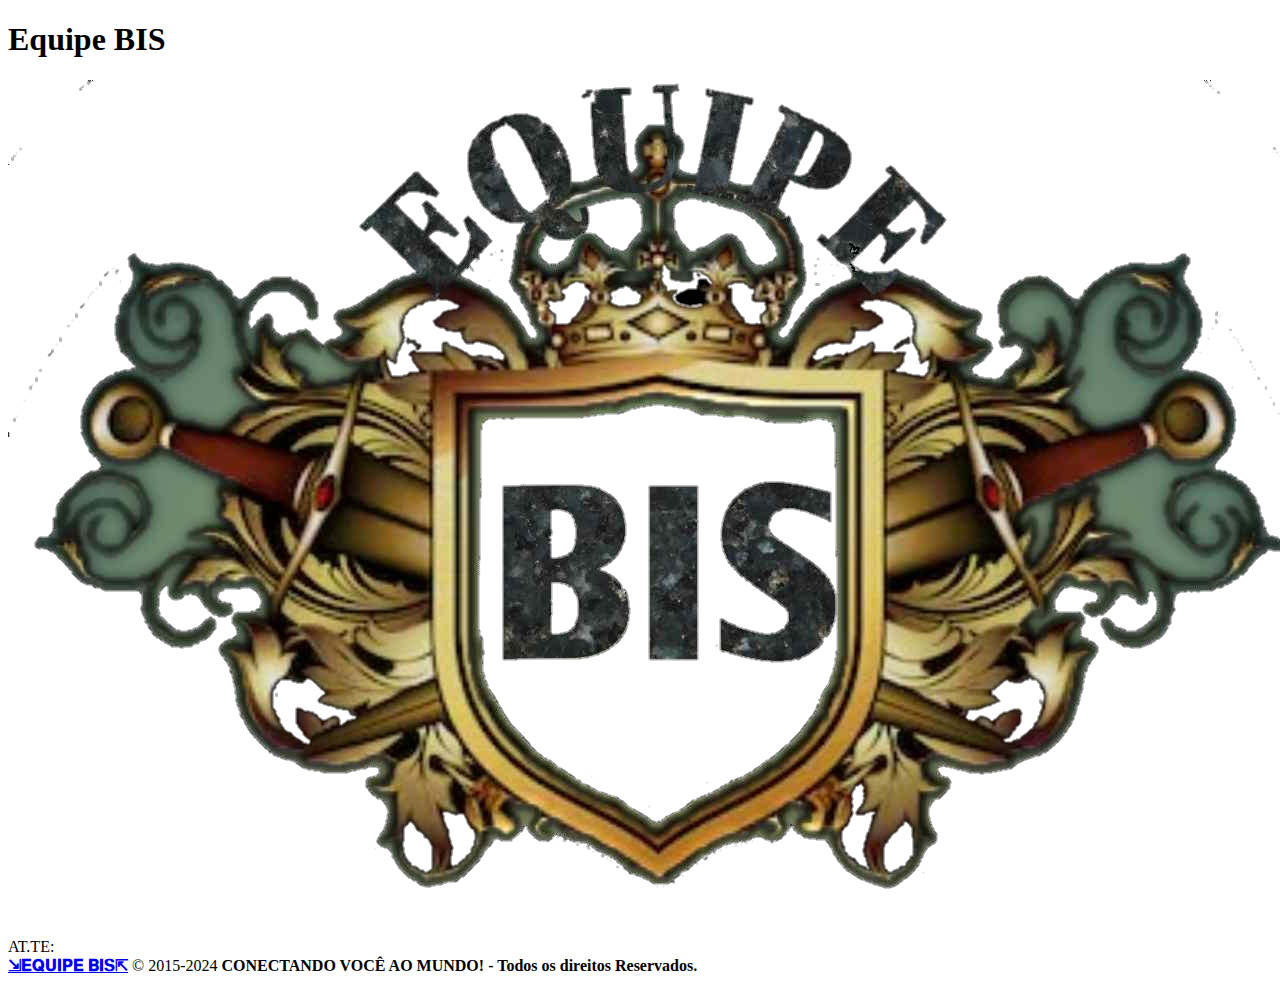
<file: index.html>
<!DOCTYPE html>
<html>

<head>
    <meta charset="UTF-8">
    <meta name="viewport" content="width=device-width, initial-scale=1.0">
    <title>Equipe BIS</title>
</head>

<body>
    <h1>Equipe BIS</h1>
    <img src="logosite/Logopreto.png" alt="Logo Equipe BIS">
  <footer>
        <p class="footer-text">AT.TE:<br>
   <b><a href="https://telegram.me/equipebis">⇲𝐄𝐐𝐔𝐈𝐏𝐄 𝐁𝐈𝐒⇱</a></b> &copy; 2015-2024 <b>CONECTANDO VOCÊ AO MUNDO! - Todos os direitos Reservados.</b></p>
  </footer>
</body>

</html>
</file>
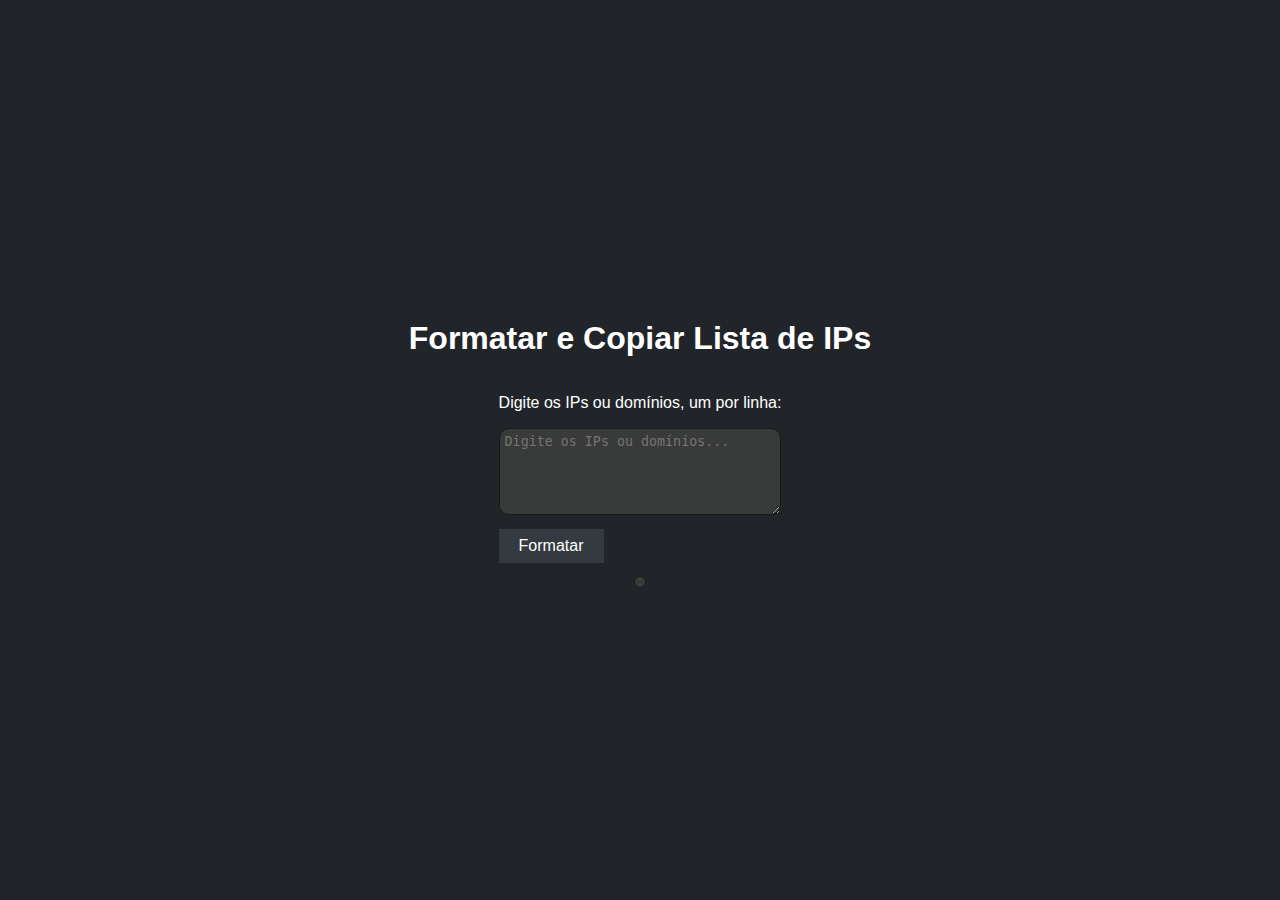
<file: formater-dt/index.html>
<!DOCTYPE html>
<html lang="en">
<head>
    <meta charset="UTF-8">
    <meta name="viewport" content="width=device-width, initial-scale=1.0">
    <title>Formatar e Copiar Lista de IPs</title>
    <style>
        body {
            font-family: Arial, sans-serif;
            margin: 0;
            padding: 0;
            display: flex;
            flex-direction: column;
            align-items: center;
            justify-content: center;
            height: 100vh;
            color: #fff;
            background-color: #212529;
            --secondary-bg: #393a3a;
            --border-color: #1b1a1a;
            --secondary-bt: #343a40;
            --tx-color: #fff;
        }

        #formattedOutput {
            border: 1px solid var(--border-color);
            padding: 15px;
            white-space: pre-wrap;
            font-family: monospace;
            width: 100%;
            max-width: 550px;
            color: var(--tx-color);
            background-color: var(--secondary-bg);
            border-radius: 10px;
            max-width: 600px;
            box-sizing: border-box;
            padding: 5px;
            word-wrap: break-word; /* Permita que as palavras se quebrem automaticamente */
            overflow-wrap: break-word; /* Fallback para navegadores mais antigos */
        }

        #ipInput {
            width: 100%;
            max-width: 600px;
            padding: 5px;
            box-sizing: border-box;
            color: var(--tx-color);
            background-color: var(--secondary-bg);
            border: 1px solid var(--border-color);
            border-radius: 10px;
        }

        button {
            margin-top: 10px;
            padding: 8px 20px;
            font-size: 16px;
            cursor: pointer;
            color: var(--tx-color);
            background-color: var(--secondary-bt);
            border: 1px solid var(--bs-secondary-color);
        }
    </style>
    <script> 
         function formatIPList() { 
            var inputElement = document.getElementById("ipInput"); 
            var inputValue = inputElement.value.replace(/[ ,;\n]/g, '#'); 
            var formattedList = inputValue.replace(/##+/g, '#').replace(/^#|#$|\n$/g, ''); // Remover hashtags extras e quebra de linha 
 
            var outputElement = document.getElementById("formattedOutput"); 
            outputElement.textContent = formattedList; 
 
            var copyButton = document.getElementById("copyButton"); 
            copyButton.style.display = "block"; 
            copyButton.setAttribute("data-clipboard-text", formattedList); 
        } 
 
        function copyFormattedList() { 
            var clipboardText = document.getElementById("copyButton").getAttribute("data-clipboard-text"); 
            navigator.clipboard.writeText(clipboardText).then(function() { 
                alert("Lista formatada copiada com sucesso!"); 
            }).catch(function(error) { 
                alert("Erro ao copiar a lista formatada: " + error); 
            }); 
        } 
    </script> 
</head>
<body>
    <div>
        <h1>Formatar e Copiar Lista de IPs</h1>
    </div>
    <div>
        <p>Digite os IPs ou domínios, um por linha:</p>
        <textarea id="ipInput" rows="5" placeholder="Digite os IPs ou domínios..." required></textarea><br>
        <button onclick="formatIPList()">Formatar</button>
    </div>
    <div>
        <div>
            <pre id="formattedOutput"></pre>
        </div>
        <button id="copyButton" style="display: none;" onclick="copyFormattedList()">Copiar Lista Formatada</button>
    </div>
    
   
    
    
</body>
</html>
</file>
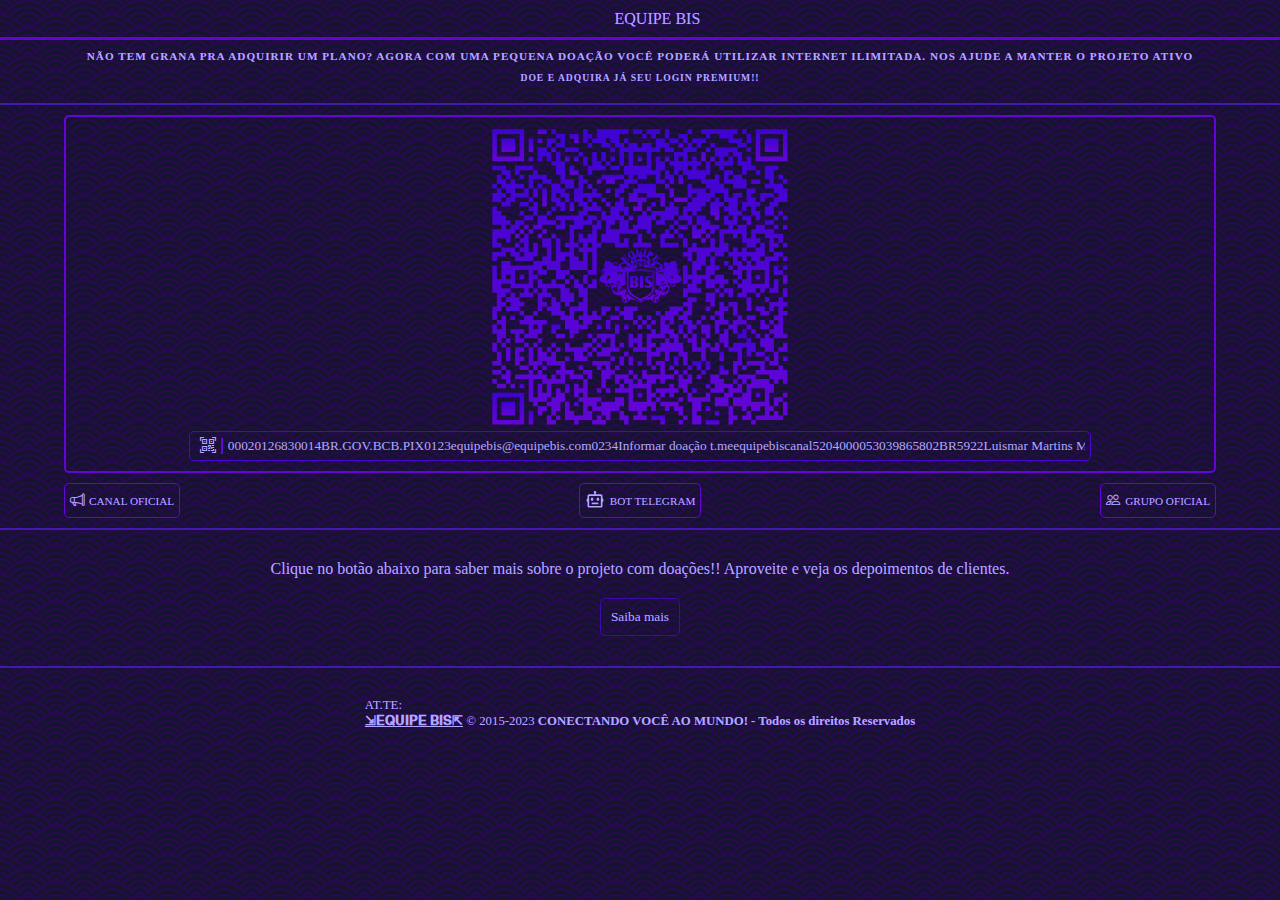
<file: premium/index.html>
<!DOCTYPE html>
<html lang="pt-BR">

<head>
  <meta charset="UTF-8">
  <meta http-equiv="X-UA-Compatible" content="IE=edge">
  <meta name="viewport" content="width=device-width, initial-scale=1.0">

  <title>EQUIPE BIS</title>

  <link rel="stylesheet" href="https://cdn.jsdelivr.net/npm/bootstrap-icons@1.10.3/font/bootstrap-icons.css">
  <style>
    @import url('https://fonts.googleapis.com/css2?family=Roboto:ital,wght@0,100;0,300;0,400;0,500;0,700;0,900;1,100;1,300;1,400;1,500;1,700;1,900&display=swap');

    * {
      margin: 0;
      padding: 0;

      box-sizing: border-box;

      /* font-synthesis: none; */
      text-rendering: optimizeLegibility;
      -webkit-font-smoothing: antialiased;
      -moz-osx-font-smoothing: grayscale;
      text-size-adjust: 100%;
      -webkit-text-size-adjust: 100%;
      font-family: 'Times New Roman', 'Times New Roman';
    }

    body {
        background-color: #14142c;
      background-image: url("data:image/svg+xml,%3Csvg xmlns='http://www.w3.org/2000/svg' viewBox='0 0 56 28' width='56' height='28'%3E%3Cpath fill='%232a0754' fill-opacity='1' d='M56 26v2h-7.75c2.3-1.27 4.94-2 7.75-2zm-26 2a2 2 0 1 0-4 0h-4.09A25.98 25.98 0 0 0 0 16v-2c.67 0 1.34.02 2 .07V14a2 2 0 0 0-2-2v-2a4 4 0 0 1 3.98 3.6 28.09 28.09 0 0 1 2.8-3.86A8 8 0 0 0 0 6V4a9.99 9.99 0 0 1 8.17 4.23c.94-.95 1.96-1.83 3.03-2.63A13.98 13.98 0 0 0 0 0h7.75c2 1.1 3.73 2.63 5.1 4.45 1.12-.72 2.3-1.37 3.53-1.93A20.1 20.1 0 0 0 14.28 0h2.7c.45.56.88 1.14 1.29 1.74 1.3-.48 2.63-.87 4-1.15-.11-.2-.23-.4-.36-.59H26v.07a28.4 28.4 0 0 1 4 0V0h4.09l-.37.59c1.38.28 2.72.67 4.01 1.15.4-.6.84-1.18 1.3-1.74h2.69a20.1 20.1 0 0 0-2.1 2.52c1.23.56 2.41 1.2 3.54 1.93A16.08 16.08 0 0 1 48.25 0H56c-4.58 0-8.65 2.2-11.2 5.6 1.07.8 2.09 1.68 3.03 2.63A9.99 9.99 0 0 1 56 4v2a8 8 0 0 0-6.77 3.74c1.03 1.2 1.97 2.5 2.79 3.86A4 4 0 0 1 56 10v2a2 2 0 0 0-2 2.07 28.4 28.4 0 0 1 2-.07v2c-9.2 0-17.3 4.78-21.91 12H30zM7.75 28H0v-2c2.81 0 5.46.73 7.75 2zM56 20v2c-5.6 0-10.65 2.3-14.28 6h-2.7c4.04-4.89 10.15-8 16.98-8zm-39.03 8h-2.69C10.65 24.3 5.6 22 0 22v-2c6.83 0 12.94 3.11 16.97 8zm15.01-.4a28.09 28.09 0 0 1 2.8-3.86 8 8 0 0 0-13.55 0c1.03 1.2 1.97 2.5 2.79 3.86a4 4 0 0 1 7.96 0zm14.29-11.86c1.3-.48 2.63-.87 4-1.15a25.99 25.99 0 0 0-44.55 0c1.38.28 2.72.67 4.01 1.15a21.98 21.98 0 0 1 36.54 0zm-5.43 2.71c1.13-.72 2.3-1.37 3.54-1.93a19.98 19.98 0 0 0-32.76 0c1.23.56 2.41 1.2 3.54 1.93a15.98 15.98 0 0 1 25.68 0zm-4.67 3.78c.94-.95 1.96-1.83 3.03-2.63a13.98 13.98 0 0 0-22.4 0c1.07.8 2.09 1.68 3.03 2.63a9.99 9.99 0 0 1 16.34 0z'%3E%3C/path%3E%3C/svg%3E");
    }


    body hr {
      width: 100%;

      border-style: solid;
      border-width: 1px;
      border-image: radial-gradient(circle at center, #4319af, #4319af) 1;

      margin: 10px 0px;
    }

    @keyframes pulse {
      0% {
        box-shadow: 0 1px 2px 0 rgba(98, 4, 222, 0.05);
      }

      50% {
        box-shadow: 0 1px 2px 0 rgba(98, 4, 222, 0.5);
      }

      100% {
        box-shadow: 0 1px 2px 0 rgba(98, 4, 222, 0.05);
      }
    }

    body header {
      width: 100%;
      height: 40px;

      display: flex;
      align-items: center;
      justify-content: center;
      padding: 0px 6px;

      border-style: solid;
      border-top: 0px;
      border-right: 0px;
      border-left: 0px;
      border-color: #6205d5;
      border: 1;

    }

    body header div.logo {
      display: flex;
      align-items: center;
    }

    body header div.logo svg {
      width: 30px;
      height: 30px;
    }

    .uuid-3e4467da-22a1-4110-ad09-9f22983a7b5b {
      clip-path: url(#uuid-02fdb136-0252-4364-ab0c-81d34415e2e3);
    }

    @keyframes pulseLogo {
      0% {
        stroke: rgba(103, 1, 222, 0.05);
      }

      50% {
        stroke: rgba(103, 1, 222, 0.5);
      }

      100% {
        stroke: rgba(103, 1, 222, 0.05);
      }
    }

    .uuid-452c689e-2510-494b-929e-1437ac99d8b1 {
      stroke: rgba(103, 1, 222, 0.5);
      stroke-miterlimit: 10;
      stroke-width: 5px;

      /* animation: pulseLogo 2s infinite; */
    }

    .uuid-452c689e-2510-494b-929e-1437ac99d8b1,
    .uuid-8c815a18-de92-44fe-96e3-bd97f32f6150 {
      fill: none;
    }

    .uuid-15bd90c8-7f5c-4d09-8bea-aa18e7813e92 {
      clip-path: url(#uuid-4cbafc49-ac7c-42f5-ae56-bf97ce9c967a);
    }

    @keyframes girar {
      0% {
        background-position: left bottom;
      }

      100% {
        background-position: right top;
      }
    }

    body header div.logo h1 {
      margin: 0;
      margin-left: 0.3rem;
      padding: 0;

      font-family: 'Times New Roman';
      font-size: 1rem;
      font-weight: 400;
      text-stroke: 0.5px #4e03d900;
      -webkit-text-stroke: 0.5px #4e03d900;
      /* para compatibilidade com Safari */

      background-clip: text;
      -webkit-background-clip: text;
      color: #b0a8ffff;
      background-image: linear-gradient(to right, #6205dc, #3a05c5);

      /* animation: girar 2s linear infinite; */
    }

    body section {
      width: 100%;
      height: auto;

      display: flex;
      flex-direction: column;
      align-items: center;
    }

    body section h1 {
      width: 100%;
      height: auto;

      margin: 10px 0px;
      padding: 0;

      background-image: radial-gradient(circle at center, #3a0cac, #6a05df);
      -webkit-background-clip: text;
      -webkit-text-fill-color: #b0a8ffff;
      background-clip: text;
      text-fill-color: #b0a8ffff;

      font-family: 'Times New Roman';
      text-align: center;
      font-size: 0.7rem;
      letter-spacing: 1px;
    }

    body section h2 {
      width: 100%;
      height: auto;

      margin: 0px 0px 10px 0px;
      padding: 0;

      background-image: radial-gradient(circle at center, #3a0cac, #6a05df);
      -webkit-background-clip: text;
      -webkit-text-fill-color: #b0a8ffff;
      background-clip: text;
      text-fill-color: #b0a8ffff;

      font-family: 'Times New Roman';
      text-align: center;
      font-size: 0.6rem;
      letter-spacing: 1px;
    }

    body section p {
      width: 98%;
      height: auto;

      margin: 0px 0px 10px 0px;
      padding: 0;

      background-image: radial-gradient(circle at center, #3a0cac, #6a05df);
      -webkit-background-clip: text;
      -webkit-text-fill-color: #b0a8ffff;
      background-clip: text;
      text-fill-color: #b0a8ffff;

      font-family: 'Times New Roman';
      text-align: center;
      font-size: 1rem;
    }

    body section div.image-donate {
      width: 90%;
      height: auto;

      display: flex;
      flex-direction: column;
      align-items: center;

      border-style: solid;
      border-width: 2px;
      border-color: #6205d5;
      border-radius: 5px;

      margin: 0px 0px 10px 0px;
      padding: 10px;
    }

    body section div.image-donate img {
      width: 90%;

      margin-bottom: 10px;
    }

    body section div.image-donate div.input {
      width: 80%;
      height: auto;

      display: flex;
      align-items: center;

      border: 1px solid #4c03d6;
      border-radius: 5px;

      padding: 0px 5px;
    }

    body section div.image-donate div.input i {
      background-image: radial-gradient(circle at center, #3a0cac, #6a05df);
      -webkit-background-clip: text;
      -webkit-text-fill-color: #b0a8ffff;
      background-clip: text;
      text-fill-color: #b0a8ffff;

      padding: 5px;

      font-size: 1rem;
    }

    body section div.image-donate div.input input {
      width: 100%;
      height: 100%;

      background-color: inherit;

      border: 0;
      border-left: 2px solid #6205d5;

      outline: none;

      padding-left: 5px;

      color: #6205d5;
    }

    body section div.links {
      width: 90%;
      height: auto;

      display: flex;
      align-items: center;
      justify-content: space-between;
    }

    body section div.links button {
      max-width: 50%;
      height: 35px;

      background-color: inherit;

      border: 1px solid #6205d5;
      border-radius: 5px;

      padding: 5px;

      display: flex;
      align-items: center;
    }

    body section div.links button i {
      background-image: radial-gradient(circle at center, #3a0cac, #6a05df);
      -webkit-background-clip: text;
      -webkit-text-fill-color: #b0a8ffff;
      background-clip: text;
      text-fill-color: #b0a8ffff;

      font-size: 0.9rem;

      margin-right: 5px;
    }

    body section div.links button span {
      margin: 0;
      padding: 0;

      background-image: radial-gradient(circle at center, #3a0cac, #6a05df);
      -webkit-background-clip: text;
      -webkit-text-fill-color: #b0a8ffff;
      background-clip: text;
      text-fill-color: #b0a8ffff;

      font-size: 0.7rem;
    }

    body section div.donors {
      width: 100%;
      height: auto;

      padding: 0px 10px 40px 10px;
    }

    body section div.donors ul,
    body section div.donors ul li body section div.donors ul li {
      list-style: none;
    }

    body section div.donors ul {
      width: 100%;
      height: auto;
    }

    body section div.donors ul li {
      width: 100%;
      height: auto;

      border: 1px solid #3a0cac;
      border-radius: 3px;

      margin: 10px 0px;
      padding: 5px;
    }

    body section div.donors ul li a {
      text-decoration: none;

      display: flex;
      align-items: center;
    }

    body section div.donors ul li a i {
      margin-right: 5px;
    }

    body section div.donors ul li a i,
    body section div.donors ul li a span {
      background-image: radial-gradient(circle at center, #3a0cac, #6a05df);
      -webkit-background-clip: text;
      -webkit-text-fill-color: #b0a8ffff;
      background-clip: text;
      text-fill-color: #b0a8ffff;

      font-family: 'Times New Roman';

      font-size: 1.1rem;
    }

    body section div.helper {
      width: 100%;
      height: auto;

      display: flex;
      flex-direction: column;
      align-items: center;

      padding: 20px 0px;
    }

    body section div.helper p {
      width: 90%;
      height: auto;

      background-image: radial-gradient(circle at center, #3a0cac, #6a05df);
      -webkit-background-clip: text;
      -webkit-text-fill-color: #b0a8ffff;
      background-clip: text;
      text-fill-color: #b0a8ffff;

      font-size: 1rem;
    }

    body section div.helper button {
      margin-top: 10px;
      padding: 10px;

      background-image: radial-gradient(circle at center, #3a0cac, #6a05df);
      -webkit-background-clip: text;
      -webkit-text-fill-color: #b0a8ffff;
      background-clip: text;
      text-fill-color: #b0a8ffff;

      border: 1px solid #3a0cac;
      border-radius: 5px;
    }

    body footer {
      padding: 20px;

      width: 100%;
      height: auto;

      display: flex;
      flex-direction: column;
      align-items: center;
    }

    body footer span {
      background-image: radial-gradient(circle at center, #3a0cac, #6a05df);
      -webkit-background-clip: text;
      -webkit-text-fill-color: #b0a8ffff;
      background-clip: text;
      text-fill-color: #b0a8ffff;

      font-size: 0.8rem;
      font-family: 'Times New Roman';
    }

    body footer span:last-child {
      margin-top: 0px;
    }

    @media (max-width: 320px) {
      body header {
        height: 60px;
      }

      body header div.logo svg {
        width: 50px;
        height: 50px;
      }
    }

    @media (max-width: 375px) {
      body header {
        height: 60px;
      }

      body header div.logo svg {
        width: 50px;
        height: 50px;
      }

      body section h1 {
        font-size: 0.97rem;
      }

      body section h2 {
        font-size: 0.9rem;
      }
    }

    @media (min-width: 425px) and (max-width: 768px) {
      body header {
        height: 60px;
      }

      body header div.logo svg {
        width: 50px;
        height: 50px;
      }

      body section h1 {
        margin: 30px 0px;
        font-size: 0.97rem;
      }

      body section h2 {
        margin-top: 0px;
        margin-bottom: 30px;

        font-size: 0.9rem;
      }

      body section div.links {
        margin: 20px 0px;

        justify-content: space-evenly;
      }
    }

    .qr path {
      fill: url(#grad);

    }
  </style>
</head>

<body>
  <header>
    <div class="logo">
      <svg id="uuid-756bf39e-a723-4ec4-bfca-b084f4c8fbd8" xmlns="http://www.w3.org/2000/svg"
        xmlns:xlink="http://www.w3.org/1999/xlink" viewBox="0 0 143.16 101.43">
        <defs>
          <clipPath id="uuid-02fdb136-0252-4364-ab0c-81d34415e2e3">
            <path class="uuid-8c815a18-de92-44fe-96e3-bd97f32f6150"
              d="M90.222733,246.739471 
	C86.336525,243.089386 84.321617,238.679321 84.006752,233.304581 
	C83.703781,228.132996 82.190361,223.159988 79.932465,218.194489 
	C82.167633,216.058273 84.481789,216.130127 87.252213,217.438263 
	C89.656357,218.396286 90.780632,220.297470 89.306694,221.774124 
	C85.813507,225.273727 87.613342,228.635452 88.803925,232.111801 
	C89.332512,233.655212 89.925224,235.170334 90.140495,237.079651 
	C90.014557,237.690598 90.041016,238.003510 90.414505,238.412064 
	C91.364708,238.920471 91.694977,239.577393 91.825653,240.682587 
	C90.681923,242.688034 91.855110,244.926376 90.222733,246.739471 
z"/>
          </clipPath>

          <clipPath id="uuid-4cbafc49-ac7c-42f5-ae56-bf97ce9c967a">
            <rect class="uuid-8c815a18-de92-44fe-96e3-bd97f32f6150" x="0" width="143.16" height="101.43" />
          </clipPath>
        </defs>

        <g class="uuid-3e4467da-22a1-4110-ad09-9f22983a7b5b">
          <g class="uuid-15bd90c8-7f5c-4d09-8bea-aa18e7813e92">
            <image width="299" height="212" transform="translate(-.26 0) scale(.48)"
              xlink:href="[data-uri]" />
          </g>
        </g>

        <path class="uuid-452c689e-2510-494b-929e-1437ac99d8b1"
          d="M90.222733,246.739471 
	C86.336525,243.089386 84.321617,238.679321 84.006752,233.304581 
	C83.703781,228.132996 82.190361,223.159988 79.932465,218.194489 
	C82.167633,216.058273 84.481789,216.130127 87.252213,217.438263 
	C89.656357,218.396286 90.780632,220.297470 89.306694,221.774124 
	C85.813507,225.273727 87.613342,228.635452 88.803925,232.111801 
	C89.332512,233.655212 89.925224,235.170334 90.140495,237.079651 
	C90.014557,237.690598 90.041016,238.003510 90.414505,238.412064 
	C91.364708,238.920471 91.694977,239.577393 91.825653,240.682587 
	C90.681923,242.688034 91.855110,244.926376 90.222733,246.739471 
z"/>
      </svg>
      <h1 style="text-align: center;">EQUIPE BIS</h1>
    </div>
  </header>

  <section>
    <h1>NÃO TEM GRANA PRA ADQUIRIR UM PLANO? AGORA COM UMA PEQUENA DOAÇÃO VOCÊ PODERÁ UTILIZAR INTERNET ILIMITADA. NOS AJUDE A MANTER O PROJETO ATIVO</h1>
    <h2>DOE E ADQUIRA JÁ SEU LOGIN PREMIUM!!</h2>
    <hr>
    <div class="image-donate">
      <span>
        
        <!--  viewBox="0 0 966.000000 966.000000" preserveAspectRatio="xMidYMid meet"
          
          <g transform="translate(0.000000,966.000000) scale(0.100000,-0.100000)" fill="#000000" stroke="none">-->
          
           <?xml version="1.0" standalone="no"?>
        <!DOCTYPE svg PUBLIC "-//W3C//DTD SVG 20010904//EN" "http://www.w3.org/TR/2001/REC-SVG-20010904/DTD/svg10.dtd">
        <svg class="qr" version="1.0" xmlns="http://www.w3.org/2000/svg" width="100%" height="100%" viewBox="0 0 2048.000000 2048.000000"
 preserveAspectRatio="xMidYMid meet">
       style="max-width: 150vw; max-height: 150vh;">
          <defs>
            <linearGradient id="grad" x1="0%" y1="0%" x2="0%" y2="100%">
              <stop offset="0%" stop-color="#6205d5" />
              <stop offset="100%" stop-color="#3e03d1" />
            </linearGradient>
          </defs>
<g transform="translate(0.000000,2048.000000) scale(0.100000,-0.100000)"
fill="#000000" stroke="none">
<path d="M160 19235 l0 -1085 1085 0 1085 0 0 1085 0 1085 -1085 0 -1085 0 0
-1085z m1860 0 l0 -775 -775 0 -775 0 0 775 0 775 775 0 775 0 0 -775z"/>
<path d="M780 19235 l0 -465 465 0 465 0 0 465 0 465 -465 0 -465 0 0 -465z"/>
<path d="M3260 20165 l0 -155 310 0 310 0 0 155 0 155 -310 0 -310 0 0 -155z"/>
<path d="M4190 20165 l0 -155 155 0 155 0 0 -155 0 -155 -310 0 -310 0 0 -310
0 -310 -310 0 -310 0 0 -465 0 -465 155 0 155 0 0 155 0 155 155 0 155 0 0
-155 0 -155 155 0 155 0 0 -155 0 -155 155 0 155 0 0 -310 0 -310 155 0 155 0
0 -310 0 -310 -310 0 -310 0 0 155 0 155 -155 0 -155 0 0 155 0 155 -310 0
-310 0 0 155 0 155 -155 0 -155 0 0 155 0 155 -620 0 -620 0 0 -310 0 -310
155 0 155 0 0 -155 0 -155 155 0 155 0 0 155 0 155 -155 0 -155 0 0 155 0 155
465 0 465 0 0 -155 0 -155 -155 0 -155 0 0 -465 0 -465 -155 0 -155 0 0 155 0
155 -310 0 -310 0 0 155 0 155 -155 0 -155 0 0 310 0 310 -155 0 -155 0 0 155
0 155 -465 0 -465 0 0 -155 0 -155 310 0 310 0 0 -155 0 -155 -155 0 -155 0 0
-310 0 -310 -155 0 -155 0 0 -155 0 -155 155 0 155 0 0 -155 0 -155 -155 0
-155 0 0 -310 0 -310 310 0 310 0 0 -155 0 -155 310 0 310 0 0 155 0 155 155
0 155 0 0 155 0 155 465 0 465 0 0 -155 0 -155 -310 0 -310 0 0 -155 0 -155
310 0 310 0 0 -155 0 -155 155 0 155 0 0 -155 0 -155 -310 0 -310 0 0 155 0
155 -155 0 -155 0 0 -155 0 -155 155 0 155 0 0 -155 0 -155 -310 0 -310 0 0
-155 0 -155 -155 0 -155 0 0 155 0 155 -155 0 -155 0 0 155 0 155 -155 0 -155
0 0 155 0 155 -155 0 -155 0 0 155 0 155 -155 0 -155 0 0 -620 0 -620 310 0
310 0 0 -155 0 -155 -310 0 -310 0 0 -620 0 -620 310 0 310 0 0 -155 0 -155
-310 0 -310 0 0 -310 0 -310 155 0 155 0 0 155 0 155 310 0 310 0 0 155 0 155
155 0 155 0 0 -155 0 -155 155 0 155 0 0 -155 0 -155 620 0 620 0 0 -155 0
-155 -775 0 -775 0 0 155 0 155 -310 0 -310 0 0 -620 0 -620 -155 0 -155 0 0
465 0 465 -155 0 -155 0 0 -930 0 -930 155 0 155 0 0 -465 0 -465 -155 0 -155
0 0 -465 0 -465 155 0 155 0 0 -155 0 -155 -155 0 -155 0 0 -310 0 -310 155 0
155 0 0 -310 0 -310 -155 0 -155 0 0 -310 0 -310 155 0 155 0 0 -310 0 -310
-155 0 -155 0 0 -155 0 -155 310 0 310 0 0 -155 0 -155 -310 0 -310 0 0 -155
0 -155 310 0 310 0 0 -155 0 -155 155 0 155 0 0 -155 0 -155 -310 0 -310 0 0
155 0 155 -155 0 -155 0 0 -155 0 -155 155 0 155 0 0 -155 0 -155 310 0 310 0
0 155 0 155 155 0 155 0 0 -155 0 -155 155 0 155 0 0 155 0 155 -155 0 -155 0
0 465 0 465 -155 0 -155 0 0 155 0 155 -155 0 -155 0 0 465 0 465 -155 0 -155
0 0 310 0 310 155 0 155 0 0 -155 0 -155 155 0 155 0 0 -465 0 -465 155 0 155
0 0 465 0 465 -155 0 -155 0 0 155 0 155 155 0 155 0 0 155 0 155 -155 0 -155
0 0 775 0 775 -155 0 -155 0 0 -155 0 -155 -155 0 -155 0 0 310 0 310 155 0
155 0 0 155 0 155 155 0 155 0 0 -155 0 -155 465 0 465 0 0 -155 0 -155 155 0
155 0 0 -155 0 -155 -155 0 -155 0 0 -155 0 -155 310 0 310 0 0 -310 0 -310
-155 0 -155 0 0 155 0 155 -465 0 -465 0 0 -155 0 -155 155 0 155 0 0 -310 0
-310 310 0 310 0 0 -155 0 -155 -310 0 -310 0 0 -620 0 -620 155 0 155 0 0
-155 0 -155 310 0 310 0 0 -155 0 -155 -465 0 -465 0 0 -155 0 -155 465 0 465
0 0 -775 0 -775 155 0 155 0 0 -155 0 -155 155 0 155 0 0 -310 0 -310 155 0
155 0 0 155 0 155 155 0 155 0 0 155 0 155 155 0 155 0 0 -310 0 -310 -155 0
-155 0 0 -310 0 -310 310 0 310 0 0 155 0 155 155 0 155 0 0 155 0 155 -155 0
-155 0 0 155 0 155 155 0 155 0 0 310 0 310 155 0 155 0 0 -620 0 -620 310 0
310 0 0 -155 0 -155 155 0 155 0 0 155 0 155 465 0 465 0 0 -155 0 -155 465 0
465 0 0 155 0 155 155 0 155 0 0 310 0 310 310 0 310 0 0 -310 0 -310 155 0
155 0 0 -155 0 -155 155 0 155 0 0 310 0 310 -155 0 -155 0 0 155 0 155 -155
0 -155 0 0 155 0 155 155 0 155 0 0 310 0 310 -310 0 -310 0 0 -155 0 -155
-465 0 -465 0 0 155 0 155 -465 0 -465 0 0 620 0 620 155 0 155 0 0 310 0 310
-310 0 -310 0 0 155 0 155 -155 0 -155 0 0 -155 0 -155 155 0 155 0 0 -155 0
-155 -310 0 -310 0 0 155 0 155 -310 0 -310 0 0 310 0 310 155 0 155 0 0 155
0 155 -155 0 -155 0 0 -155 0 -155 -310 0 -310 0 0 310 0 310 155 0 155 0 0
155 0 155 -155 0 -155 0 0 155 0 155 -155 0 -155 0 0 -155 0 -155 -155 0 -155
0 0 -155 0 -155 -155 0 -155 0 0 155 0 155 -155 0 -155 0 0 155 0 155 155 0
155 0 0 155 0 155 -155 0 -155 0 0 155 0 155 155 0 155 0 0 310 0 310 155 0
155 0 0 155 0 155 -465 0 -465 0 0 155 0 155 155 0 155 0 0 155 0 155 155 0
155 0 0 155 0 155 155 0 155 0 0 -155 0 -155 155 0 155 0 0 -155 0 -155 310 0
310 0 0 -155 0 -155 155 0 155 0 0 -310 0 -310 155 0 155 0 0 -310 0 -310 155
0 155 0 0 155 0 155 155 0 155 0 0 155 0 155 310 0 310 0 0 155 0 155 155 0
155 0 0 155 0 155 310 0 310 0 0 155 0 155 155 0 155 0 0 155 0 155 155 0 155
0 0 155 0 155 -310 0 -310 0 0 -310 0 -310 -155 0 -155 0 0 155 0 155 -155 0
-155 0 0 -155 0 -155 -155 0 -155 0 0 930 0 930 310 0 310 0 0 310 0 310 -155
0 -155 0 0 -155 0 -155 -155 0 -155 0 0 310 0 310 310 0 310 0 0 930 0 930
155 0 155 0 0 155 0 155 465 0 465 0 0 -155 0 -155 465 0 465 0 0 310 0 310
-155 0 -155 0 0 -155 0 -155 -155 0 -155 0 0 310 0 310 620 0 620 0 0 -310 0
-310 -155 0 -155 0 0 -155 0 -155 620 0 620 0 0 155 0 155 -310 0 -310 0 0
310 0 310 -155 0 -155 0 0 155 0 155 310 0 310 0 0 -155 0 -155 155 0 155 0 0
-155 0 -155 155 0 155 0 0 155 0 155 -155 0 -155 0 0 465 0 465 155 0 155 0 0
-155 0 -155 310 0 310 0 0 155 0 155 310 0 310 0 0 -155 0 -155 -155 0 -155 0
0 -155 0 -155 -155 0 -155 0 0 -155 0 -155 -155 0 -155 0 0 -465 0 -465 620 0
620 0 0 155 0 155 -465 0 -465 0 0 155 0 155 310 0 310 0 0 155 0 155 155 0
155 0 0 -155 0 -155 155 0 155 0 0 -310 0 -310 155 0 155 0 0 -155 0 -155
-155 0 -155 0 0 -155 0 -155 155 0 155 0 0 -155 0 -155 155 0 155 0 0 -465 0
-465 -155 0 -155 0 0 310 0 310 -155 0 -155 0 0 -620 0 -620 155 0 155 0 0
-155 0 -155 -155 0 -155 0 0 -310 0 -310 155 0 155 0 0 -155 0 -155 -155 0
-155 0 0 -155 0 -155 -465 0 -465 0 0 -155 0 -155 -155 0 -155 0 0 -155 0
-155 -155 0 -155 0 0 155 0 155 -155 0 -155 0 0 -155 0 -155 155 0 155 0 0
-620 0 -620 -155 0 -155 0 0 155 0 155 -155 0 -155 0 0 155 0 155 155 0 155 0
0 155 0 155 -155 0 -155 0 0 155 0 155 -155 0 -155 0 0 -155 0 -155 -155 0
-155 0 0 155 0 155 -155 0 -155 0 0 -155 0 -155 -155 0 -155 0 0 310 0 310
155 0 155 0 0 155 0 155 -465 0 -465 0 0 -155 0 -155 -155 0 -155 0 0 155 0
155 -155 0 -155 0 0 -155 0 -155 155 0 155 0 0 -155 0 -155 -310 0 -310 0 0
-155 0 -155 -155 0 -155 0 0 -310 0 -310 155 0 155 0 0 310 0 310 310 0 310 0
0 155 0 155 155 0 155 0 0 -155 0 -155 310 0 310 0 0 -155 0 -155 155 0 155 0
0 -155 0 -155 155 0 155 0 0 155 0 155 155 0 155 0 0 -155 0 -155 155 0 155 0
0 -155 0 -155 -155 0 -155 0 0 -465 0 -465 -155 0 -155 0 0 465 0 465 -155 0
-155 0 0 -155 0 -155 -155 0 -155 0 0 155 0 155 -155 0 -155 0 0 -465 0 -465
155 0 155 0 0 -155 0 -155 465 0 465 0 0 -465 0 -465 155 0 155 0 0 -155 0
-155 155 0 155 0 0 155 0 155 155 0 155 0 0 -310 0 -310 -465 0 -465 0 0 155
0 155 -155 0 -155 0 0 -310 0 -310 -155 0 -155 0 0 155 0 155 -155 0 -155 0 0
155 0 155 -155 0 -155 0 0 -155 0 -155 -465 0 -465 0 0 155 0 155 155 0 155 0
0 155 0 155 155 0 155 0 0 310 0 310 155 0 155 0 0 -310 0 -310 155 0 155 0 0
310 0 310 -155 0 -155 0 0 155 0 155 -155 0 -155 0 0 -155 0 -155 -155 0 -155
0 0 -310 0 -310 -155 0 -155 0 0 -155 0 -155 -155 0 -155 0 0 310 0 310 155 0
155 0 0 155 0 155 -155 0 -155 0 0 155 0 155 310 0 310 0 0 155 0 155 155 0
155 0 0 155 0 155 -155 0 -155 0 0 -155 0 -155 -155 0 -155 0 0 465 0 465 155
0 155 0 0 310 0 310 -155 0 -155 0 0 -310 0 -310 -620 0 -620 0 0 -155 0 -155
-155 0 -155 0 0 155 0 155 -155 0 -155 0 0 -155 0 -155 155 0 155 0 0 -155 0
-155 -310 0 -310 0 0 -155 0 -155 -465 0 -465 0 0 155 0 155 -155 0 -155 0 0
-310 0 -310 310 0 310 0 0 -310 0 -310 465 0 465 0 0 155 0 155 155 0 155 0 0
155 0 155 155 0 155 0 0 -155 0 -155 465 0 465 0 0 -155 0 -155 -620 0 -620 0
0 -155 0 -155 155 0 155 0 0 -155 0 -155 155 0 155 0 0 -620 0 -620 -155 0
-155 0 0 -155 0 -155 155 0 155 0 0 155 0 155 155 0 155 0 0 -155 0 -155 155
0 155 0 0 155 0 155 -155 0 -155 0 0 310 0 310 155 0 155 0 0 155 0 155 155 0
155 0 0 -310 0 -310 155 0 155 0 0 -155 0 -155 -155 0 -155 0 0 -155 0 -155
465 0 465 0 0 -620 0 -620 310 0 310 0 0 -155 0 -155 -155 0 -155 0 0 -155 0
-155 465 0 465 0 0 155 0 155 -155 0 -155 0 0 155 0 155 155 0 155 0 0 155 0
155 155 0 155 0 0 -155 0 -155 155 0 155 0 0 310 0 310 155 0 155 0 0 -155 0
-155 155 0 155 0 0 -155 0 -155 155 0 155 0 0 155 0 155 155 0 155 0 0 -155 0
-155 155 0 155 0 0 -155 0 -155 155 0 155 0 0 -155 0 -155 -155 0 -155 0 0
-155 0 -155 155 0 155 0 0 155 0 155 155 0 155 0 0 155 0 155 -155 0 -155 0 0
310 0 310 -155 0 -155 0 0 155 0 155 155 0 155 0 0 155 0 155 -155 0 -155 0 0
-155 0 -155 -620 0 -620 0 0 155 0 155 155 0 155 0 0 155 0 155 155 0 155 0 0
-155 0 -155 155 0 155 0 0 155 0 155 155 0 155 0 0 155 0 155 155 0 155 0 0
-155 0 -155 155 0 155 0 0 -310 0 -310 155 0 155 0 0 -775 0 -775 310 0 310 0
0 310 0 310 -155 0 -155 0 0 155 0 155 155 0 155 0 0 310 0 310 310 0 310 0 0
310 0 310 465 0 465 0 0 -155 0 -155 -310 0 -310 0 0 -310 0 -310 465 0 465 0
0 -620 0 -620 155 0 155 0 0 155 0 155 155 0 155 0 0 155 0 155 -155 0 -155 0
0 310 0 310 310 0 310 0 0 -155 0 -155 155 0 155 0 0 -155 0 -155 -155 0 -155
0 0 -155 0 -155 310 0 310 0 0 -155 0 -155 155 0 155 0 0 155 0 155 930 0 930
0 0 155 0 155 155 0 155 0 0 465 0 465 -155 0 -155 0 0 155 0 155 155 0 155 0
0 155 0 155 -155 0 -155 0 0 -155 0 -155 -310 0 -310 0 0 -310 0 -310 -155 0
-155 0 0 465 0 465 155 0 155 0 0 310 0 310 155 0 155 0 0 155 0 155 155 0
155 0 0 -155 0 -155 155 0 155 0 0 465 0 465 -155 0 -155 0 0 155 0 155 -155
0 -155 0 0 465 0 465 310 0 310 0 0 310 0 310 -155 0 -155 0 0 -155 0 -155
-155 0 -155 0 0 -155 0 -155 -155 0 -155 0 0 465 0 465 465 0 465 0 0 155 0
155 -155 0 -155 0 0 620 0 620 155 0 155 0 0 155 0 155 -155 0 -155 0 0 155 0
155 155 0 155 0 0 155 0 155 -155 0 -155 0 0 155 0 155 155 0 155 0 0 310 0
310 -155 0 -155 0 0 -310 0 -310 -155 0 -155 0 0 -155 0 -155 -310 0 -310 0 0
155 0 155 -155 0 -155 0 0 -155 0 -155 155 0 155 0 0 -310 0 -310 -155 0 -155
0 0 155 0 155 -310 0 -310 0 0 -155 0 -155 155 0 155 0 0 -155 0 -155 310 0
310 0 0 155 0 155 155 0 155 0 0 155 0 155 155 0 155 0 0 -310 0 -310 -155 0
-155 0 0 -155 0 -155 -155 0 -155 0 0 -155 0 -155 -155 0 -155 0 0 155 0 155
-155 0 -155 0 0 -310 0 -310 310 0 310 0 0 -155 0 -155 -155 0 -155 0 0 -155
0 -155 -155 0 -155 0 0 155 0 155 -155 0 -155 0 0 155 0 155 -155 0 -155 0 0
155 0 155 -155 0 -155 0 0 155 0 155 310 0 310 0 0 155 0 155 -310 0 -310 0 0
-155 0 -155 -155 0 -155 0 0 155 0 155 -155 0 -155 0 0 465 0 465 -310 0 -310
0 0 -155 0 -155 -155 0 -155 0 0 155 0 155 -155 0 -155 0 0 -310 0 -310 -155
0 -155 0 0 -155 0 -155 -155 0 -155 0 0 -155 0 -155 155 0 155 0 0 -465 0
-465 155 0 155 0 0 -310 0 -310 -155 0 -155 0 0 -155 0 -155 -155 0 -155 0 0
155 0 155 -155 0 -155 0 0 155 0 155 155 0 155 0 0 465 0 465 -310 0 -310 0 0
155 0 155 155 0 155 0 0 155 0 155 -155 0 -155 0 0 -155 0 -155 -155 0 -155 0
0 -155 0 -155 -155 0 -155 0 0 155 0 155 -155 0 -155 0 0 155 0 155 155 0 155
0 0 465 0 465 155 0 155 0 0 155 0 155 -310 0 -310 0 0 155 0 155 465 0 465 0
0 155 0 155 -155 0 -155 0 0 155 0 155 155 0 155 0 0 155 0 155 155 0 155 0 0
-310 0 -310 310 0 310 0 0 -155 0 -155 -310 0 -310 0 0 -310 0 -310 155 0 155
0 0 -155 0 -155 -155 0 -155 0 0 -155 0 -155 155 0 155 0 0 155 0 155 155 0
155 0 0 465 0 465 155 0 155 0 0 -155 0 -155 155 0 155 0 0 155 0 155 155 0
155 0 0 -155 0 -155 155 0 155 0 0 310 0 310 -310 0 -310 0 0 155 0 155 155 0
155 0 0 155 0 155 -155 0 -155 0 0 155 0 155 -310 0 -310 0 0 155 0 155 155 0
155 0 0 155 0 155 -155 0 -155 0 0 310 0 310 310 0 310 0 0 155 0 155 155 0
155 0 0 -155 0 -155 155 0 155 0 0 -310 0 -310 -155 0 -155 0 0 155 0 155
-155 0 -155 0 0 -155 0 -155 155 0 155 0 0 -155 0 -155 155 0 155 0 0 -155 0
-155 155 0 155 0 0 -155 0 -155 -155 0 -155 0 0 -155 0 -155 155 0 155 0 0
-155 0 -155 155 0 155 0 0 -155 0 -155 -155 0 -155 0 0 -155 0 -155 310 0 310
0 0 -465 0 -465 155 0 155 0 0 465 0 465 -155 0 -155 0 0 155 0 155 310 0 310
0 0 -155 0 -155 155 0 155 0 0 155 0 155 155 0 155 0 0 155 0 155 155 0 155 0
0 -155 0 -155 310 0 310 0 0 465 0 465 -155 0 -155 0 0 -310 0 -310 -155 0
-155 0 0 930 0 930 310 0 310 0 0 155 0 155 155 0 155 0 0 -155 0 -155 155 0
155 0 0 155 0 155 -155 0 -155 0 0 155 0 155 -310 0 -310 0 0 155 0 155 155 0
155 0 0 155 0 155 155 0 155 0 0 -155 0 -155 155 0 155 0 0 155 0 155 -155 0
-155 0 0 310 0 310 -310 0 -310 0 0 155 0 155 155 0 155 0 0 155 0 155 -155 0
-155 0 0 155 0 155 155 0 155 0 0 155 0 155 155 0 155 0 0 -155 0 -155 155 0
155 0 0 155 0 155 -155 0 -155 0 0 155 0 155 -155 0 -155 0 0 -155 0 -155
-155 0 -155 0 0 310 0 310 155 0 155 0 0 155 0 155 310 0 310 0 0 465 0 465
-155 0 -155 0 0 155 0 155 155 0 155 0 0 155 0 155 -155 0 -155 0 0 155 0 155
-155 0 -155 0 0 -155 0 -155 155 0 155 0 0 -155 0 -155 -310 0 -310 0 0 465 0
465 155 0 155 0 0 155 0 155 -465 0 -465 0 0 -465 0 -465 155 0 155 0 0 -155
0 -155 -155 0 -155 0 0 -155 0 -155 310 0 310 0 0 -155 0 -155 -465 0 -465 0
0 -310 0 -310 -155 0 -155 0 0 155 0 155 -155 0 -155 0 0 155 0 155 155 0 155
0 0 155 0 155 -310 0 -310 0 0 310 0 310 -155 0 -155 0 0 155 0 155 155 0 155
0 0 155 0 155 310 0 310 0 0 -155 0 -155 155 0 155 0 0 155 0 155 -155 0 -155
0 0 155 0 155 -155 0 -155 0 0 310 0 310 -155 0 -155 0 0 -155 0 -155 -155 0
-155 0 0 310 0 310 -155 0 -155 0 0 155 0 155 310 0 310 0 0 -155 0 -155 155
0 155 0 0 155 0 155 -155 0 -155 0 0 155 0 155 155 0 155 0 0 310 0 310 -155
0 -155 0 0 155 0 155 -155 0 -155 0 0 -155 0 -155 155 0 155 0 0 -310 0 -310
-155 0 -155 0 0 155 0 155 -310 0 -310 0 0 155 0 155 155 0 155 0 0 155 0 155
-1240 0 -1240 0 0 -155 0 -155 155 0 155 0 0 -155 0 -155 -465 0 -465 0 0
-155 0 -155 -155 0 -155 0 0 310 0 310 155 0 155 0 0 155 0 155 -155 0 -155 0
0 -155 0 -155 -310 0 -310 0 0 -155 0 -155 -310 0 -310 0 0 310 0 310 -155 0
-155 0 0 -310 0 -310 -310 0 -310 0 0 155 0 155 155 0 155 0 0 155 0 155 -465
0 -465 0 0 -155 0 -155 -155 0 -155 0 0 155 0 155 -310 0 -310 0 0 -155 0
-155 310 0 310 0 0 -155 0 -155 155 0 155 0 0 155 0 155 155 0 155 0 0 -155 0
-155 155 0 155 0 0 -310 0 -310 -155 0 -155 0 0 155 0 155 -310 0 -310 0 0
-155 0 -155 -155 0 -155 0 0 155 0 155 -310 0 -310 0 0 155 0 155 -155 0 -155
0 0 -155 0 -155 -155 0 -155 0 0 310 0 310 310 0 310 0 0 155 0 155 -1085 0
-1085 0 0 -310 0 -310 -155 0 -155 0 0 155 0 155 -155 0 -155 0 0 155 0 155
-155 0 -155 0 0 -465 0 -465 155 0 155 0 0 -155 0 -155 155 0 155 0 0 155 0
155 310 0 310 0 0 -155 0 -155 310 0 310 0 0 -155 0 -155 155 0 155 0 0 155 0
155 155 0 155 0 0 -620 0 -620 -310 0 -310 0 0 155 0 155 155 0 155 0 0 155 0
155 -155 0 -155 0 0 -155 0 -155 -155 0 -155 0 0 310 0 310 -155 0 -155 0 0
-310 0 -310 -155 0 -155 0 0 310 0 310 -155 0 -155 0 0 -465 0 -465 -155 0
-155 0 0 310 0 310 -155 0 -155 0 0 155 0 155 -155 0 -155 0 0 155 0 155 -465
0 -465 0 0 465 0 465 -310 0 -310 0 0 155 0 155 -155 0 -155 0 0 -155z m11470
-310 l0 -155 310 0 310 0 0 -155 0 -155 310 0 310 0 0 -155 0 -155 -775 0
-775 0 0 -310 0 -310 155 0 155 0 0 -155 0 -155 -155 0 -155 0 0 -155 0 -155
155 0 155 0 0 -155 0 -155 155 0 155 0 0 155 0 155 310 0 310 0 0 310 0 310
-155 0 -155 0 0 -155 0 -155 -155 0 -155 0 0 155 0 155 155 0 155 0 0 155 0
155 155 0 155 0 0 -155 0 -155 155 0 155 0 0 -310 0 -310 155 0 155 0 0 -310
0 -310 -310 0 -310 0 0 -155 0 -155 -155 0 -155 0 0 155 0 155 155 0 155 0 0
155 0 155 -310 0 -310 0 0 -465 0 -465 310 0 310 0 0 -155 0 -155 465 0 465 0
0 -465 0 -465 -155 0 -155 0 0 -310 0 -310 155 0 155 0 0 155 0 155 155 0 155
0 0 -310 0 -310 155 0 155 0 0 -155 0 -155 155 0 155 0 0 310 0 310 -155 0
-155 0 0 155 0 155 155 0 155 0 0 155 0 155 155 0 155 0 0 155 0 155 310 0
310 0 0 155 0 155 155 0 155 0 0 -155 0 -155 -155 0 -155 0 0 -155 0 -155
-155 0 -155 0 0 -155 0 -155 -155 0 -155 0 0 -310 0 -310 310 0 310 0 0 -155
0 -155 -310 0 -310 0 0 -155 0 -155 310 0 310 0 0 -155 0 -155 -310 0 -310 0
0 155 0 155 -310 0 -310 0 0 -155 0 -155 -155 0 -155 0 0 -310 0 -310 -155 0
-155 0 0 465 0 465 -310 0 -310 0 0 -155 0 -155 -155 0 -155 0 0 155 0 155
155 0 155 0 0 310 0 310 155 0 155 0 0 155 0 155 -155 0 -155 0 0 465 0 465
155 0 155 0 0 155 0 155 -310 0 -310 0 0 -155 0 -155 -155 0 -155 0 0 310 0
310 -155 0 -155 0 0 155 0 155 -155 0 -155 0 0 310 0 310 -155 0 -155 0 0
-155 0 -155 -310 0 -310 0 0 155 0 155 155 0 155 0 0 465 0 465 -155 0 -155 0
0 -310 0 -310 -310 0 -310 0 0 155 0 155 155 0 155 0 0 155 0 155 -155 0 -155
0 0 155 0 155 -155 0 -155 0 0 -155 0 -155 -155 0 -155 0 0 310 0 310 310 0
310 0 0 155 0 155 -155 0 -155 0 0 155 0 155 155 0 155 0 0 -155 0 -155 155 0
155 0 0 155 0 155 155 0 155 0 0 155 0 155 155 0 155 0 0 155 0 155 310 0 310
0 0 -155z m-10850 -310 l0 -155 -155 0 -155 0 0 -155 0 -155 310 0 310 0 0
-155 0 -155 465 0 465 0 0 -155 0 -155 155 0 155 0 0 -310 0 -310 155 0 155 0
0 -310 0 -310 155 0 155 0 0 155 0 155 465 0 465 0 0 155 0 155 -155 0 -155 0
0 155 0 155 155 0 155 0 0 -155 0 -155 155 0 155 0 0 -155 0 -155 310 0 310 0
0 155 0 155 155 0 155 0 0 465 0 465 155 0 155 0 0 -465 0 -465 -155 0 -155 0
0 -310 0 -310 155 0 155 0 0 -155 0 -155 -155 0 -155 0 0 -155 0 -155 -155 0
-155 0 0 -155 0 -155 -155 0 -155 0 0 -310 0 -310 155 0 155 0 0 155 0 155
155 0 155 0 0 155 0 155 155 0 155 0 0 155 0 155 310 0 310 0 0 155 0 155
-155 0 -155 0 0 155 0 155 155 0 155 0 0 -155 0 -155 310 0 310 0 0 155 0 155
310 0 310 0 0 -310 0 -310 310 0 310 0 0 155 0 155 -155 0 -155 0 0 310 0 310
155 0 155 0 0 310 0 310 -155 0 -155 0 0 155 0 155 -155 0 -155 0 0 -465 0
-465 -155 0 -155 0 0 620 0 620 310 0 310 0 0 155 0 155 155 0 155 0 0 -155 0
-155 310 0 310 0 0 155 0 155 -155 0 -155 0 0 155 0 155 -155 0 -155 0 0 155
0 155 155 0 155 0 0 -155 0 -155 310 0 310 0 0 155 0 155 155 0 155 0 0 -155
0 -155 155 0 155 0 0 -155 0 -155 -155 0 -155 0 0 -155 0 -155 -310 0 -310 0
0 -310 0 -310 -155 0 -155 0 0 -155 0 -155 155 0 155 0 0 -310 0 -310 155 0
155 0 0 155 0 155 155 0 155 0 0 -155 0 -155 155 0 155 0 0 -155 0 -155 465 0
465 0 0 -155 0 -155 155 0 155 0 0 -155 0 -155 155 0 155 0 0 -155 0 -155
-155 0 -155 0 0 155 0 155 -465 0 -465 0 0 155 0 155 -155 0 -155 0 0 -465 0
-465 155 0 155 0 0 155 0 155 155 0 155 0 0 -155 0 -155 -155 0 -155 0 0 -155
0 -155 -155 0 -155 0 0 -155 0 -155 -155 0 -155 0 0 -310 0 -310 -155 0 -155
0 0 -155 0 -155 310 0 310 0 0 -155 0 -155 155 0 155 0 0 310 0 310 -155 0
-155 0 0 155 0 155 155 0 155 0 0 -155 0 -155 155 0 155 0 0 155 0 155 155 0
155 0 0 155 0 155 155 0 155 0 0 155 0 155 155 0 155 0 0 155 0 155 155 0 155
0 0 155 0 155 310 0 310 0 0 -310 0 -310 155 0 155 0 0 -155 0 -155 -155 0
-155 0 0 -155 0 -155 155 0 155 0 0 -155 0 -155 155 0 155 0 0 -155 0 -155
-155 0 -155 0 0 155 0 155 -155 0 -155 0 0 -310 0 -310 155 0 155 0 0 -155 0
-155 -310 0 -310 0 0 -620 0 -620 -155 0 -155 0 0 310 0 310 -155 0 -155 0 0
-310 0 -310 -465 0 -465 0 0 155 0 155 -155 0 -155 0 0 -155 0 -155 -155 0
-155 0 0 310 0 310 -155 0 -155 0 0 155 0 155 -155 0 -155 0 0 155 0 155 -155
0 -155 0 0 -155 0 -155 -155 0 -155 0 0 155 0 155 155 0 155 0 0 155 0 155
155 0 155 0 0 155 0 155 -155 0 -155 0 0 155 0 155 155 0 155 0 0 310 0 310
-155 0 -155 0 0 155 0 155 -155 0 -155 0 0 -155 0 -155 -155 0 -155 0 0 -155
0 -155 -465 0 -465 0 0 -155 0 -155 -155 0 -155 0 0 155 0 155 -155 0 -155 0
0 -155 0 -155 -155 0 -155 0 0 -310 0 -310 -155 0 -155 0 0 -155 0 -155 -155
0 -155 0 0 310 0 310 -155 0 -155 0 0 155 0 155 -155 0 -155 0 0 155 0 155
155 0 155 0 0 -155 0 -155 155 0 155 0 0 310 0 310 -155 0 -155 0 0 310 0 310
-155 0 -155 0 0 -155 0 -155 -155 0 -155 0 0 -155 0 -155 -155 0 -155 0 0
-310 0 -310 -155 0 -155 0 0 155 0 155 -155 0 -155 0 0 -310 0 -310 155 0 155
0 0 -465 0 -465 -155 0 -155 0 0 -310 0 -310 -155 0 -155 0 0 465 0 465 155 0
155 0 0 310 0 310 -155 0 -155 0 0 -155 0 -155 -155 0 -155 0 0 -310 0 -310
-155 0 -155 0 0 -155 0 -155 -155 0 -155 0 0 155 0 155 -155 0 -155 0 0 -310
0 -310 155 0 155 0 0 -155 0 -155 -155 0 -155 0 0 -155 0 -155 155 0 155 0 0
-310 0 -310 -155 0 -155 0 0 155 0 155 -155 0 -155 0 0 310 0 310 155 0 155 0
0 155 0 155 -155 0 -155 0 0 465 0 465 310 0 310 0 0 155 0 155 310 0 310 0 0
155 0 155 155 0 155 0 0 155 0 155 -310 0 -310 0 0 -155 0 -155 -155 0 -155 0
0 155 0 155 155 0 155 0 0 155 0 155 465 0 465 0 0 155 0 155 -155 0 -155 0 0
155 0 155 -155 0 -155 0 0 -155 0 -155 -155 0 -155 0 0 155 0 155 -155 0 -155
0 0 155 0 155 155 0 155 0 0 -155 0 -155 155 0 155 0 0 155 0 155 310 0 310 0
0 155 0 155 -155 0 -155 0 0 155 0 155 -155 0 -155 0 0 -155 0 -155 -310 0
-310 0 0 310 0 310 155 0 155 0 0 155 0 155 -155 0 -155 0 0 155 0 155 -155 0
-155 0 0 -465 0 -465 -155 0 -155 0 0 -465 0 -465 155 0 155 0 0 -155 0 -155
155 0 155 0 0 -155 0 -155 -155 0 -155 0 0 -155 0 -155 -775 0 -775 0 0 -155
0 -155 155 0 155 0 0 -155 0 -155 -155 0 -155 0 0 -155 0 -155 310 0 310 0 0
310 0 310 310 0 310 0 0 -155 0 -155 -155 0 -155 0 0 -620 0 -620 -155 0 -155
0 0 -155 0 -155 155 0 155 0 0 -155 0 -155 -310 0 -310 0 0 465 0 465 -155 0
-155 0 0 -775 0 -775 -155 0 -155 0 0 775 0 775 -310 0 -310 0 0 -310 0 -310
155 0 155 0 0 -310 0 -310 -155 0 -155 0 0 -155 0 -155 -310 0 -310 0 0 155 0
155 155 0 155 0 0 465 0 465 -155 0 -155 0 0 -310 0 -310 -155 0 -155 0 0 620
0 620 -155 0 -155 0 0 -155 0 -155 -155 0 -155 0 0 -155 0 -155 155 0 155 0 0
-155 0 -155 -155 0 -155 0 0 -155 0 -155 155 0 155 0 0 -155 0 -155 -155 0
-155 0 0 155 0 155 -155 0 -155 0 0 155 0 155 -465 0 -465 0 0 155 0 155 -155
0 -155 0 0 155 0 155 310 0 310 0 0 -155 0 -155 155 0 155 0 0 310 0 310 155
0 155 0 0 155 0 155 155 0 155 0 0 155 0 155 155 0 155 0 0 155 0 155 310 0
310 0 0 155 0 155 155 0 155 0 0 465 0 465 -155 0 -155 0 0 -155 0 -155 -155
0 -155 0 0 155 0 155 155 0 155 0 0 155 0 155 -155 0 -155 0 0 310 0 310 155
0 155 0 0 310 0 310 310 0 310 0 0 -155 0 -155 310 0 310 0 0 -620 0 -620 155
0 155 0 0 -155 0 -155 155 0 155 0 0 -155 0 -155 155 0 155 0 0 310 0 310
-155 0 -155 0 0 155 0 155 -155 0 -155 0 0 155 0 155 155 0 155 0 0 -155 0
-155 155 0 155 0 0 -155 0 -155 155 0 155 0 0 310 0 310 -155 0 -155 0 0 155
0 155 -155 0 -155 0 0 155 0 155 155 0 155 0 0 -155 0 -155 310 0 310 0 0 310
0 310 -310 0 -310 0 0 620 0 620 -155 0 -155 0 0 310 0 310 -155 0 -155 0 0
-310 0 -310 -155 0 -155 0 0 310 0 310 -155 0 -155 0 0 155 0 155 155 0 155 0
0 155 0 155 155 0 155 0 0 155 0 155 155 0 155 0 0 -155z m2170 0 l0 -155
-155 0 -155 0 0 155 0 155 155 0 155 0 0 -155z m1240 0 l0 -155 155 0 155 0 0
-155 0 -155 -155 0 -155 0 0 155 0 155 -155 0 -155 0 0 155 0 155 155 0 155 0
0 -155z m1240 -310 l0 -155 -155 0 -155 0 0 155 0 155 155 0 155 0 0 -155z
m1240 -930 l0 -465 -465 0 -465 0 0 465 0 465 465 0 465 0 0 -465z m2480 0 l0
-155 -155 0 -155 0 0 155 0 155 155 0 155 0 0 -155z m620 -620 l0 -155 -155 0
-155 0 0 155 0 155 155 0 155 0 0 -155z m-12710 -620 l0 -155 155 0 155 0 0
-155 0 -155 -155 0 -155 0 0 155 0 155 -155 0 -155 0 0 155 0 155 155 0 155 0
0 -155z m-310 -620 l0 -155 155 0 155 0 0 -155 0 -155 155 0 155 0 0 -155 0
-155 -155 0 -155 0 0 -155 0 -155 -155 0 -155 0 0 155 0 155 155 0 155 0 0
155 0 155 -155 0 -155 0 0 155 0 155 -155 0 -155 0 0 155 0 155 155 0 155 0 0
-155z m1550 -310 l0 -155 -310 0 -310 0 0 155 0 155 310 0 310 0 0 -155z
m9300 -1860 l0 -155 -155 0 -155 0 0 155 0 155 155 0 155 0 0 -155z m-2790
-465 l0 -310 -310 0 -310 0 0 155 0 155 155 0 155 0 0 155 0 155 155 0 155 0
0 -310z m-7440 -155 l0 -155 -155 0 -155 0 0 155 0 155 155 0 155 0 0 -155z
m15190 -620 l0 -155 155 0 155 0 0 155 0 155 155 0 155 0 0 -310 0 -310 155 0
155 0 0 -155 0 -155 310 0 310 0 0 155 0 155 155 0 155 0 0 155 0 155 -155 0
-155 0 0 155 0 155 310 0 310 0 0 -155 0 -155 155 0 155 0 0 -465 0 -465 155
0 155 0 0 -155 0 -155 -310 0 -310 0 0 -155 0 -155 -155 0 -155 0 0 155 0 155
155 0 155 0 0 465 0 465 -155 0 -155 0 0 -155 0 -155 -155 0 -155 0 0 -155 0
-155 -310 0 -310 0 0 155 0 155 -155 0 -155 0 0 -155 0 -155 -155 0 -155 0 0
155 0 155 -155 0 -155 0 0 -155 0 -155 -155 0 -155 0 0 310 0 310 -155 0 -155
0 0 310 0 310 310 0 310 0 0 -155z m3100 -310 l0 -155 -155 0 -155 0 0 155 0
155 155 0 155 0 0 -155z m-12710 -310 l0 -155 -155 0 -155 0 0 155 0 155 155
0 155 0 0 -155z m0 -1085 l0 -620 -155 0 -155 0 0 -155 0 -155 -155 0 -155 0
0 -310 0 -310 155 0 155 0 0 -155 0 -155 -155 0 -155 0 0 155 0 155 -155 0
-155 0 0 155 0 155 -155 0 -155 0 0 -310 0 -310 155 0 155 0 0 -310 0 -310
155 0 155 0 0 -155 0 -155 -155 0 -155 0 0 -155 0 -155 -310 0 -310 0 0 -310
0 -310 -155 0 -155 0 0 155 0 155 -155 0 -155 0 0 310 0 310 -155 0 -155 0 0
155 0 155 -155 0 -155 0 0 -310 0 -310 -155 0 -155 0 0 155 0 155 -155 0 -155
0 0 155 0 155 310 0 310 0 0 155 0 155 -155 0 -155 0 0 155 0 155 465 0 465 0
0 -465 0 -465 155 0 155 0 0 -155 0 -155 155 0 155 0 0 155 0 155 155 0 155 0
0 310 0 310 -155 0 -155 0 0 155 0 155 -155 0 -155 0 0 155 0 155 -310 0 -310
0 0 155 0 155 -155 0 -155 0 0 -155 0 -155 -310 0 -310 0 0 155 0 155 -155 0
-155 0 0 -310 0 -310 155 0 155 0 0 -155 0 -155 -155 0 -155 0 0 -620 0 -620
-155 0 -155 0 0 -155 0 -155 -310 0 -310 0 0 155 0 155 -155 0 -155 0 0 155 0
155 155 0 155 0 0 155 0 155 -155 0 -155 0 0 155 0 155 -155 0 -155 0 0 155 0
155 -155 0 -155 0 0 -155 0 -155 -155 0 -155 0 0 -155 0 -155 155 0 155 0 0
-155 0 -155 -155 0 -155 0 0 155 0 155 -155 0 -155 0 0 155 0 155 155 0 155 0
0 155 0 155 155 0 155 0 0 155 0 155 -310 0 -310 0 0 155 0 155 310 0 310 0 0
-155 0 -155 465 0 465 0 0 -155 0 -155 -155 0 -155 0 0 -155 0 -155 465 0 465
0 0 155 0 155 -155 0 -155 0 0 155 0 155 155 0 155 0 0 310 0 310 155 0 155 0
0 155 0 155 -155 0 -155 0 0 155 0 155 155 0 155 0 0 -155 0 -155 310 0 310 0
0 155 0 155 -155 0 -155 0 0 155 0 155 155 0 155 0 0 -155 0 -155 310 0 310 0
0 -310 0 -310 310 0 310 0 0 155 0 155 155 0 155 0 0 155 0 155 -310 0 -310 0
0 310 0 310 155 0 155 0 0 155 0 155 155 0 155 0 0 -465 0 -465 620 0 620 0 0
620 0 620 155 0 155 0 0 -620z m7130 310 l0 -310 -155 0 -155 0 0 310 0 310
155 0 155 0 0 -310z m1240 155 l0 -155 -155 0 -155 0 0 -310 0 -310 -155 0
-155 0 0 -310 0 -310 -310 0 -310 0 0 155 0 155 155 0 155 0 0 155 0 155 155
0 155 0 0 310 0 310 155 0 155 0 0 155 0 155 155 0 155 0 0 -155z m1860 -310
l0 -155 155 0 155 0 0 155 0 155 155 0 155 0 0 -155 0 -155 155 0 155 0 0
-155 0 -155 -155 0 -155 0 0 155 0 155 -155 0 -155 0 0 -155 0 -155 -155 0
-155 0 0 155 0 155 -155 0 -155 0 0 155 0 155 155 0 155 0 0 -155z m-310 -620
l0 -155 -155 0 -155 0 0 155 0 155 155 0 155 0 0 -155z m-14260 -620 l0 -465
-465 0 -465 0 0 465 0 465 465 0 465 0 0 -465z m14880 155 l0 -310 -155 0
-155 0 0 -155 0 -155 -155 0 -155 0 0 155 0 155 155 0 155 0 0 310 0 310 155
0 155 0 0 -310z m1240 -155 l0 -465 -465 0 -465 0 0 465 0 465 465 0 465 0 0
-465z m-17360 0 l0 -155 -155 0 -155 0 0 155 0 155 155 0 155 0 0 -155z
m13950 0 l0 -155 -155 0 -155 0 0 155 0 155 155 0 155 0 0 -155z m-1550 -310
l0 -155 -155 0 -155 0 0 155 0 155 155 0 155 0 0 -155z m1860 -310 l0 -155
155 0 155 0 0 -155 0 -155 -155 0 -155 0 0 155 0 155 -155 0 -155 0 0 155 0
155 155 0 155 0 0 -155z m2790 -310 l0 -155 -155 0 -155 0 0 155 0 155 155 0
155 0 0 -155z m-4960 -1240 l0 -155 -155 0 -155 0 0 -155 0 -155 -155 0 -155
0 0 -155 0 -155 155 0 155 0 0 -155 0 -155 155 0 155 0 0 -310 0 -310 155 0
155 0 0 155 0 155 155 0 155 0 0 155 0 155 155 0 155 0 0 -310 0 -310 155 0
155 0 0 -155 0 -155 -155 0 -155 0 0 -310 0 -310 -155 0 -155 0 0 465 0 465
-155 0 -155 0 0 -155 0 -155 -155 0 -155 0 0 -155 0 -155 155 0 155 0 0 -310
0 -310 310 0 310 0 0 -310 0 -310 155 0 155 0 0 465 0 465 155 0 155 0 0 -155
0 -155 310 0 310 0 0 310 0 310 155 0 155 0 0 -155 0 -155 155 0 155 0 0 620
0 620 -155 0 -155 0 0 -155 0 -155 -155 0 -155 0 0 310 0 310 310 0 310 0 0
155 0 155 -155 0 -155 0 0 310 0 310 155 0 155 0 0 155 0 155 155 0 155 0 0
-310 0 -310 155 0 155 0 0 -155 0 -155 -155 0 -155 0 0 -155 0 -155 -155 0
-155 0 0 -155 0 -155 155 0 155 0 0 -155 0 -155 155 0 155 0 0 310 0 310 310
0 310 0 0 -155 0 -155 155 0 155 0 0 -155 0 -155 155 0 155 0 0 -155 0 -155
155 0 155 0 0 -310 0 -310 155 0 155 0 0 -155 0 -155 310 0 310 0 0 -310 0
-310 -155 0 -155 0 0 -155 0 -155 310 0 310 0 0 -155 0 -155 -465 0 -465 0 0
310 0 310 -620 0 -620 0 0 -155 0 -155 465 0 465 0 0 -155 0 -155 -155 0 -155
0 0 -155 0 -155 465 0 465 0 0 -155 0 -155 155 0 155 0 0 -155 0 -155 -155 0
-155 0 0 155 0 155 -465 0 -465 0 0 155 0 155 -620 0 -620 0 0 -155 0 -155
155 0 155 0 0 -155 0 -155 155 0 155 0 0 155 0 155 155 0 155 0 0 -155 0 -155
-155 0 -155 0 0 -310 0 -310 -155 0 -155 0 0 -155 0 -155 -310 0 -310 0 0
-310 0 -310 -155 0 -155 0 0 310 0 310 155 0 155 0 0 155 0 155 310 0 310 0 0
310 0 310 -155 0 -155 0 0 -155 0 -155 -155 0 -155 0 0 155 0 155 -310 0 -310
0 0 155 0 155 -155 0 -155 0 0 155 0 155 -310 0 -310 0 0 -310 0 -310 155 0
155 0 0 -155 0 -155 -155 0 -155 0 0 -155 0 -155 -155 0 -155 0 0 -155 0 -155
-465 0 -465 0 0 155 0 155 -155 0 -155 0 0 310 0 310 155 0 155 0 0 310 0 310
-155 0 -155 0 0 -155 0 -155 -155 0 -155 0 0 155 0 155 -155 0 -155 0 0 -465
0 -465 -155 0 -155 0 0 155 0 155 -155 0 -155 0 0 -155 0 -155 -465 0 -465 0
0 -155 0 -155 155 0 155 0 0 -155 0 -155 -155 0 -155 0 0 -155 0 -155 -155 0
-155 0 0 155 0 155 155 0 155 0 0 155 0 155 -155 0 -155 0 0 310 0 310 155 0
155 0 0 155 0 155 155 0 155 0 0 -155 0 -155 155 0 155 0 0 155 0 155 310 0
310 0 0 155 0 155 -310 0 -310 0 0 465 0 465 -310 0 -310 0 0 -155 0 -155
-155 0 -155 0 0 310 0 310 310 0 310 0 0 155 0 155 155 0 155 0 0 -310 0 -310
155 0 155 0 0 310 0 310 310 0 310 0 0 -155 0 -155 155 0 155 0 0 -310 0 -310
155 0 155 0 0 465 0 465 -155 0 -155 0 0 310 0 310 -155 0 -155 0 0 310 0 310
-155 0 -155 0 0 155 0 155 -155 0 -155 0 0 155 0 155 -155 0 -155 0 0 155 0
155 155 0 155 0 0 -155 0 -155 155 0 155 0 0 310 0 310 155 0 155 0 0 155 0
155 155 0 155 0 0 155 0 155 155 0 155 0 0 -155z m-7130 -310 l0 -155 -155 0
-155 0 0 -155 0 -155 155 0 155 0 0 -155 0 -155 -155 0 -155 0 0 155 0 155
-155 0 -155 0 0 310 0 310 310 0 310 0 0 -155z m9300 -310 l0 -155 -155 0
-155 0 0 155 0 155 155 0 155 0 0 -155z m-5270 -310 l0 -155 -155 0 -155 0 0
155 0 155 155 0 155 0 0 -155z m620 0 l0 -155 -155 0 -155 0 0 155 0 155 155
0 155 0 0 -155z m8680 0 l0 -155 -155 0 -155 0 0 -155 0 -155 -155 0 -155 0 0
155 0 155 155 0 155 0 0 155 0 155 155 0 155 0 0 -155z m-18910 -310 l0 -155
-155 0 -155 0 0 155 0 155 155 0 155 0 0 -155z m2480 0 l0 -155 -155 0 -155 0
0 155 0 155 155 0 155 0 0 -155z m-930 -620 l0 -155 465 0 465 0 0 -155 0
-155 -155 0 -155 0 0 -155 0 -155 155 0 155 0 0 -465 0 -465 -155 0 -155 0 0
465 0 465 -155 0 -155 0 0 -620 0 -620 155 0 155 0 0 -155 0 -155 155 0 155 0
0 155 0 155 155 0 155 0 0 155 0 155 155 0 155 0 0 -155 0 -155 465 0 465 0 0
-155 0 -155 -155 0 -155 0 0 -155 0 -155 155 0 155 0 0 -155 0 -155 -155 0
-155 0 0 155 0 155 -155 0 -155 0 0 -155 0 -155 -155 0 -155 0 0 155 0 155
-155 0 -155 0 0 155 0 155 -155 0 -155 0 0 -155 0 -155 -155 0 -155 0 0 155 0
155 -155 0 -155 0 0 155 0 155 -310 0 -310 0 0 155 0 155 155 0 155 0 0 155 0
155 -155 0 -155 0 0 155 0 155 155 0 155 0 0 155 0 155 155 0 155 0 0 155 0
155 -155 0 -155 0 0 155 0 155 -155 0 -155 0 0 155 0 155 155 0 155 0 0 -155z
m9920 0 l0 -155 155 0 155 0 0 -155 0 -155 -155 0 -155 0 0 155 0 155 -155 0
-155 0 0 -155 0 -155 -155 0 -155 0 0 -155 0 -155 -155 0 -155 0 0 -155 0
-155 -155 0 -155 0 0 155 0 155 155 0 155 0 0 155 0 155 -155 0 -155 0 0 155
0 155 465 0 465 0 0 155 0 155 155 0 155 0 0 -155z m7130 0 l0 -155 -155 0
-155 0 0 155 0 155 155 0 155 0 0 -155z m-18290 -310 l0 -155 -155 0 -155 0 0
155 0 155 155 0 155 0 0 -155z m6510 0 l0 -155 155 0 155 0 0 155 0 155 155 0
155 0 0 -310 0 -310 -310 0 -310 0 0 -155 0 -155 -155 0 -155 0 0 155 0 155
-155 0 -155 0 0 -155 0 -155 -155 0 -155 0 0 -155 0 -155 -155 0 -155 0 0 155
0 155 155 0 155 0 0 155 0 155 155 0 155 0 0 155 0 155 155 0 155 0 0 155 0
155 155 0 155 0 0 -155z m2480 -310 l0 -155 -155 0 -155 0 0 155 0 155 155 0
155 0 0 -155z m-5580 -310 l0 -155 -155 0 -155 0 0 -155 0 -155 -155 0 -155 0
0 155 0 155 155 0 155 0 0 155 0 155 155 0 155 0 0 -155z m3410 -1240 l0 -155
-155 0 -155 0 0 155 0 155 155 0 155 0 0 -155z m-6820 -310 l0 -155 -155 0
-155 0 0 155 0 155 155 0 155 0 0 -155z m4340 -310 l0 -155 465 0 465 0 0 155
0 155 155 0 155 0 0 -155 0 -155 -155 0 -155 0 0 -310 0 -310 -155 0 -155 0 0
155 0 155 -155 0 -155 0 0 -465 0 -465 155 0 155 0 0 155 0 155 155 0 155 0 0
-155 0 -155 -155 0 -155 0 0 -155 0 -155 155 0 155 0 0 -465 0 -465 -310 0
-310 0 0 155 0 155 -155 0 -155 0 0 310 0 310 -155 0 -155 0 0 310 0 310 -155
0 -155 0 0 155 0 155 -155 0 -155 0 0 -310 0 -310 -155 0 -155 0 0 -155 0
-155 -155 0 -155 0 0 -155 0 -155 -310 0 -310 0 0 155 0 155 310 0 310 0 0
155 0 155 155 0 155 0 0 465 0 465 465 0 465 0 0 310 0 310 155 0 155 0 0
-155z m4340 0 l0 -155 155 0 155 0 0 -155 0 -155 -155 0 -155 0 0 155 0 155
-155 0 -155 0 0 155 0 155 155 0 155 0 0 -155z m-6200 -310 l0 -155 155 0 155
0 0 -310 0 -310 -155 0 -155 0 0 310 0 310 -155 0 -155 0 0 -465 0 -465 -155
0 -155 0 0 620 0 620 310 0 310 0 0 -155z m5580 0 l0 -155 155 0 155 0 0 -155
0 -155 -155 0 -155 0 0 155 0 155 -155 0 -155 0 0 155 0 155 155 0 155 0 0
-155z m1550 0 l0 -155 -155 0 -155 0 0 155 0 155 155 0 155 0 0 -155z m0 -930
l0 -465 -465 0 -465 0 0 465 0 465 465 0 465 0 0 -465z m5580 310 l0 -155
-155 0 -155 0 0 155 0 155 155 0 155 0 0 -155z m2480 -310 l0 -465 -465 0
-465 0 0 465 0 465 465 0 465 0 0 -465z m-11160 -620 l0 -155 -155 0 -155 0 0
155 0 155 155 0 155 0 0 -155z m12400 -310 l0 -465 -155 0 -155 0 0 155 0 155
-155 0 -155 0 0 -155 0 -155 -155 0 -155 0 0 155 0 155 155 0 155 0 0 155 0
155 155 0 155 0 0 155 0 155 155 0 155 0 0 -465z m-13020 0 l0 -155 310 0 310
0 0 -155 0 -155 155 0 155 0 0 -155 0 -155 -155 0 -155 0 0 155 0 155 -155 0
-155 0 0 -155 0 -155 -155 0 -155 0 0 310 0 310 -155 0 -155 0 0 155 0 155
155 0 155 0 0 -155z m10850 0 l0 -155 310 0 310 0 0 155 0 155 155 0 155 0 0
-310 0 -310 -310 0 -310 0 0 -155 0 -155 -155 0 -155 0 0 310 0 310 -155 0
-155 0 0 155 0 155 155 0 155 0 0 -155z m-13330 -620 l0 -155 -155 0 -155 0 0
155 0 155 155 0 155 0 0 -155z"/>
<path d="M15040 19235 l0 -155 -155 0 -155 0 0 -155 0 -155 -155 0 -155 0 0
-310 0 -310 155 0 155 0 0 310 0 310 155 0 155 0 0 155 0 155 155 0 155 0 0
155 0 155 -155 0 -155 0 0 -155z"/>
<path d="M15040 18305 l0 -155 155 0 155 0 0 155 0 155 -155 0 -155 0 0 -155z"/>
<path d="M17210 14275 l0 -155 155 0 155 0 0 -155 0 -155 155 0 155 0 0 310 0
310 -310 0 -310 0 0 -155z"/>
<path d="M12870 19235 l0 -155 155 0 155 0 0 155 0 155 -155 0 -155 0 0 -155z"/>
<path d="M4190 18925 l0 -155 155 0 155 0 0 155 0 155 -155 0 -155 0 0 -155z"/>
<path d="M5120 18305 l0 -155 155 0 155 0 0 155 0 155 -155 0 -155 0 0 -155z"/>
<path d="M5740 18305 l0 -155 155 0 155 0 0 155 0 155 -155 0 -155 0 0 -155z"/>
<path d="M11940 18305 l0 -155 155 0 155 0 0 155 0 155 -155 0 -155 0 0 -155z"/>
<path d="M5430 17530 l0 -310 310 0 310 0 0 155 0 155 -155 0 -155 0 0 155 0
155 -155 0 -155 0 0 -310z"/>
<path d="M11940 17220 l0 -310 155 0 155 0 0 -155 0 -155 -155 0 -155 0 0
-155 0 -155 155 0 155 0 0 -310 0 -310 155 0 155 0 0 -155 0 -155 465 0 465 0
0 155 0 155 -465 0 -465 0 0 310 0 310 -155 0 -155 0 0 155 0 155 155 0 155 0
0 310 0 310 -155 0 -155 0 0 155 0 155 -155 0 -155 0 0 -310z"/>
<path d="M7600 17065 l0 -155 -155 0 -155 0 0 -155 0 -155 155 0 155 0 0 155
0 155 155 0 155 0 0 -155 0 -155 310 0 310 0 0 155 0 155 310 0 310 0 0 155 0
155 -775 0 -775 0 0 -155z"/>
<path d="M12870 16910 l0 -310 155 0 155 0 0 310 0 310 -155 0 -155 0 0 -310z"/>
<path d="M3260 16445 l0 -155 -155 0 -155 0 0 -310 0 -310 155 0 155 0 0 310
0 310 155 0 155 0 0 -620 0 -620 155 0 155 0 0 620 0 620 -155 0 -155 0 0 155
0 155 -155 0 -155 0 0 -155z"/>
<path d="M6670 16445 l0 -155 155 0 155 0 0 155 0 155 -155 0 -155 0 0 -155z"/>
<path d="M10080 16445 l0 -155 -155 0 -155 0 0 -155 0 -155 -155 0 -155 0 0
-310 0 -310 310 0 310 0 0 -155 0 -155 -155 0 -155 0 0 -155 0 -155 310 0 310
0 0 310 0 310 155 0 155 0 0 155 0 155 465 0 465 0 0 -310 0 -310 155 0 155 0
0 465 0 465 -310 0 -310 0 0 310 0 310 -620 0 -620 0 0 -155z m620 -620 l0
-155 -310 0 -310 0 0 155 0 155 310 0 310 0 0 -155z"/>
<path d="M7910 16135 l0 -155 155 0 155 0 0 155 0 155 -155 0 -155 0 0 -155z"/>
<path d="M7600 15515 l0 -155 155 0 155 0 0 -155 0 -155 155 0 155 0 0 155 0
155 -155 0 -155 0 0 155 0 155 -155 0 -155 0 0 -155z"/>
<path d="M15350 15515 l0 -155 -155 0 -155 0 0 -465 0 -465 155 0 155 0 0
-155 0 -155 155 0 155 0 0 465 0 465 155 0 155 0 0 155 0 155 -155 0 -155 0 0
155 0 155 -155 0 -155 0 0 -155z"/>
<path d="M5430 15050 l0 -310 155 0 155 0 0 310 0 310 -155 0 -155 0 0 -310z"/>
<path d="M11010 15205 l0 -155 -155 0 -155 0 0 -155 0 -155 155 0 155 0 0 155
0 155 155 0 155 0 0 155 0 155 -155 0 -155 0 0 -155z"/>
<path d="M4190 14895 l0 -155 -155 0 -155 0 0 -155 0 -155 -310 0 -310 0 0
-310 0 -310 -155 0 -155 0 0 -155 0 -155 -155 0 -155 0 0 155 0 155 -155 0
-155 0 0 -155 0 -155 -155 0 -155 0 0 -155 0 -155 -155 0 -155 0 0 -155 0
-155 155 0 155 0 0 155 0 155 155 0 155 0 0 155 0 155 155 0 155 0 0 -155 0
-155 155 0 155 0 0 155 0 155 310 0 310 0 0 -155 0 -155 -155 0 -155 0 0 -155
0 -155 155 0 155 0 0 155 0 155 155 0 155 0 0 155 0 155 -155 0 -155 0 0 155
0 155 465 0 465 0 0 155 0 155 -310 0 -310 0 0 155 0 155 155 0 155 0 0 155 0
155 155 0 155 0 0 155 0 155 -155 0 -155 0 0 -155z"/>
<path d="M9460 14275 l0 -155 155 0 155 0 0 155 0 155 -155 0 -155 0 0 -155z"/>
<path d="M14110 14120 l0 -310 -155 0 -155 0 0 -465 0 -465 310 0 310 0 0
-155 0 -155 155 0 155 0 0 155 0 155 155 0 155 0 0 155 0 155 155 0 155 0 0
155 0 155 155 0 155 0 0 155 0 155 -310 0 -310 0 0 155 0 155 -155 0 -155 0 0
155 0 155 -310 0 -310 0 0 -310z m310 -465 l0 -155 -155 0 -155 0 0 155 0 155
155 0 155 0 0 -155z m620 -310 l0 -155 -155 0 -155 0 0 -155 0 -155 -155 0
-155 0 0 155 0 155 155 0 155 0 0 155 0 155 155 0 155 0 0 -155z"/>
<path d="M12870 13655 l0 -155 310 0 310 0 0 155 0 155 -310 0 -310 0 0 -155z"/>
<path d="M4190 13035 l0 -155 155 0 155 0 0 155 0 155 -155 0 -155 0 0 -155z"/>
<path d="M1710 12415 l0 -155 155 0 155 0 0 155 0 155 -155 0 -155 0 0 -155z"/>
<path d="M10080 18305 l0 -155 155 0 155 0 0 155 0 155 -155 0 -155 0 0 -155z"/>
<path d="M5430 10245 l0 -155 -155 0 -155 0 0 -155 0 -155 155 0 155 0 0 155
0 155 155 0 155 0 0 155 0 155 -155 0 -155 0 0 -155z"/>
<path d="M2950 9315 l0 -155 155 0 155 0 0 155 0 155 -155 0 -155 0 0 -155z"/>
<path d="M2020 10245 l0 -155 155 0 155 0 0 155 0 155 -155 0 -155 0 0 -155z"/>
<path d="M18140 10245 l0 -155 155 0 155 0 0 155 0 155 -155 0 -155 0 0 -155z"/>
<path d="M12870 6680 l0 -310 155 0 155 0 0 -155 0 -155 155 0 155 0 0 155 0
155 -155 0 -155 0 0 310 0 310 -155 0 -155 0 0 -310z"/>
<path d="M17210 6525 l0 -155 -155 0 -155 0 0 -155 0 -155 310 0 310 0 0 -155
0 -155 -465 0 -465 0 0 -155 0 -155 -155 0 -155 0 0 -155 0 -155 310 0 310 0
0 -310 0 -310 -155 0 -155 0 0 -465 0 -465 155 0 155 0 0 310 0 310 155 0 155
0 0 -155 0 -155 155 0 155 0 0 155 0 155 -155 0 -155 0 0 620 0 620 155 0 155
0 0 -310 0 -310 155 0 155 0 0 155 0 155 155 0 155 0 0 -155 0 -155 310 0 310
0 0 -155 0 -155 155 0 155 0 0 155 0 155 -155 0 -155 0 0 155 0 155 -310 0
-310 0 0 310 0 310 -155 0 -155 0 0 155 0 155 -155 0 -155 0 0 310 0 310 -155
0 -155 0 0 -155z"/>
<path d="M15660 4820 l0 -310 155 0 155 0 0 310 0 310 -155 0 -155 0 0 -310z"/>
<path d="M12560 4510 l0 -310 -155 0 -155 0 0 -155 0 -155 155 0 155 0 0 -155
0 -155 155 0 155 0 0 155 0 155 -155 0 -155 0 0 155 0 155 155 0 155 0 0 310
0 310 -155 0 -155 0 0 -310z"/>
<path d="M13800 4355 l0 -155 -155 0 -155 0 0 -155 0 -155 -155 0 -155 0 0
-155 0 -155 155 0 155 0 0 155 0 155 155 0 155 0 0 155 0 155 155 0 155 0 0
-155 0 -155 155 0 155 0 0 -155 0 -155 -155 0 -155 0 0 -155 0 -155 155 0 155
0 0 155 0 155 155 0 155 0 0 155 0 155 155 0 155 0 0 310 0 310 -155 0 -155 0
0 -310 0 -310 -155 0 -155 0 0 310 0 310 -310 0 -310 0 0 -155z"/>
<path d="M15660 3890 l0 -310 310 0 310 0 0 155 0 155 -155 0 -155 0 0 155 0
155 -155 0 -155 0 0 -310z"/>
<path d="M16590 3115 l0 -155 155 0 155 0 0 155 0 155 -155 0 -155 0 0 -155z"/>
<path d="M14730 2805 l0 -155 155 0 155 0 0 155 0 155 -155 0 -155 0 0 -155z"/>
<path d="M13800 2495 l0 -155 155 0 155 0 0 155 0 155 -155 0 -155 0 0 -155z"/>
<path d="M3570 4045 l0 -155 155 0 155 0 0 155 0 155 -155 0 -155 0 0 -155z"/>
<path d="M7290 5595 l0 -155 155 0 155 0 0 155 0 155 -155 0 -155 0 0 -155z"/>
<path d="M5120 2650 l0 -310 155 0 155 0 0 310 0 310 -155 0 -155 0 0 -310z"/>
<path d="M5740 1565 l0 -155 155 0 155 0 0 155 0 155 -155 0 -155 0 0 -155z"/>
<path d="M10080 2185 l0 -155 155 0 155 0 0 155 0 155 -155 0 -155 0 0 -155z"/>
<path d="M18140 2185 l0 -155 155 0 155 0 0 155 0 155 -155 0 -155 0 0 -155z"/>
<path d="M18140 19235 l0 -1085 1085 0 1085 0 0 1085 0 1085 -1085 0 -1085 0
0 -1085z m1860 0 l0 -775 -775 0 -775 0 0 775 0 775 775 0 775 0 0 -775z"/>
<path d="M18760 19235 l0 -465 465 0 465 0 0 465 0 465 -465 0 -465 0 0 -465z"/>
<path d="M5430 19855 l0 -155 155 0 155 0 0 -155 0 -155 155 0 155 0 0 310 0
310 -310 0 -310 0 0 -155z"/>
<path d="M2640 19235 l0 -465 155 0 155 0 0 465 0 465 -155 0 -155 0 0 -465z"/>
<path d="M3260 19545 l0 -155 155 0 155 0 0 155 0 155 -155 0 -155 0 0 -155z"/>
<path d="M2640 18305 l0 -155 155 0 155 0 0 155 0 155 -155 0 -155 0 0 -155z"/>
<path d="M17830 16755 l0 -155 310 0 310 0 0 155 0 155 -310 0 -310 0 0 -155z"/>
<path d="M20000 13655 l0 -155 155 0 155 0 0 155 0 155 -155 0 -155 0 0 -155z"/>
<path d="M10265 12142 c-11 -11 -4 -20 20 -26 23 -6 25 -11 27 -66 0 -33 1
-66 2 -72 1 -8 -15 -14 -41 -16 -33 -2 -48 -10 -69 -35 -24 -29 -26 -37 -21
-94 3 -47 1 -65 -10 -74 -9 -8 -17 -9 -24 -2 -5 5 -15 85 -22 178 -12 159 -12
168 5 173 10 2 18 10 18 17 0 8 -15 11 -51 9 -87 -5 -109 -13 -109 -39 0 -13
-4 -26 -9 -30 -5 -3 -8 -27 -6 -53 2 -26 7 -83 10 -127 3 -44 9 -96 14 -115 6
-31 4 -37 -21 -52 -16 -10 -44 -18 -63 -18 -33 0 -35 2 -35 33 0 77 -70 217
-122 244 -78 40 -93 45 -132 39 -90 -15 -184 -83 -206 -152 -7 -20 -10 -62 -8
-93 10 -136 106 -251 209 -251 27 0 49 -2 49 -4 0 -2 -9 -23 -19 -47 -11 -24
-27 -86 -36 -138 -15 -88 -15 -94 2 -118 10 -14 23 -33 28 -42 6 -9 18 -28 28
-43 9 -14 17 -36 17 -47 0 -12 10 -35 21 -50 21 -29 19 -51 -5 -51 -7 0 -29
26 -49 58 -62 100 -100 135 -217 196 -30 16 -59 32 -63 36 -4 4 23 40 60 80
37 40 69 76 71 80 2 5 -18 31 -44 59 -64 69 -94 69 -59 0 11 -20 14 -42 9 -67
-7 -37 -40 -102 -53 -102 -3 0 -35 29 -71 65 -60 62 -63 67 -47 83 16 16 21
16 62 1 29 -11 48 -13 51 -7 8 12 -125 148 -145 148 -9 0 -11 -7 -6 -22 13
-42 16 -83 6 -98 -9 -12 -22 -3 -76 50 l-66 66 21 22 c29 30 65 37 122 22 27
-6 52 -9 55 -6 8 7 -88 107 -98 104 -4 -2 -64 -59 -134 -127 -93 -91 -123
-126 -113 -132 18 -12 26 -11 34 2 6 10 214 -186 214 -203 0 -3 -14 -9 -30
-13 -41 -9 -72 -25 -171 -90 -46 -30 -100 -60 -120 -65 -56 -15 -67 -34 -41
-70 30 -40 28 -49 -15 -67 -21 -8 -41 -20 -45 -27 -5 -7 -20 2 -44 27 -29 31
-42 38 -63 34 -42 -8 -70 -16 -79 -21 -17 -11 -51 25 -54 57 -4 44 -31 47 -69
6 -24 -26 -32 -30 -39 -18 -19 29 15 98 67 139 35 28 105 27 145 -2 17 -11 39
-41 50 -65 25 -57 43 -51 43 15 -1 36 -6 57 -20 72 -65 71 -187 80 -254 18
-62 -58 -67 -61 -90 -46 -12 7 -21 17 -21 22 0 11 -48 56 -60 56 -5 0 -15 9
-22 19 -27 39 -86 54 -200 53 -101 -1 -109 0 -137 24 -47 39 -64 16 -39 -52
11 -30 8 -39 -26 -105 -64 -122 -62 -221 5 -294 l40 -44 -38 -10 c-21 -6 -44
-11 -50 -11 -7 0 -13 -5 -13 -11 0 -5 -4 -7 -10 -4 -15 9 -106 -87 -124 -130
-24 -56 -21 -139 7 -189 12 -22 28 -45 34 -49 7 -4 18 -17 24 -28 13 -25 -3
-49 -33 -49 -21 0 -136 -108 -156 -146 -6 -11 -14 -45 -18 -75 -8 -63 -18 -79
-49 -79 -21 0 -35 -17 -35 -41 0 -5 7 -9 15 -9 40 0 142 -81 159 -125 12 -32
95 -59 196 -63 52 -2 101 -9 108 -14 6 -6 12 -30 12 -55 0 -54 41 -139 75
-155 14 -6 25 -14 25 -18 0 -4 18 -12 40 -18 80 -20 189 34 190 95 0 33 -15
36 -47 10 -69 -57 -121 -56 -178 3 -32 33 -43 101 -23 139 18 34 38 38 38 8 0
-13 7 -30 15 -37 15 -12 55 -5 55 11 0 5 11 9 25 9 25 0 47 -17 74 -58 18 -26
61 -45 93 -40 30 4 33 50 4 54 -10 1 -25 9 -33 17 -13 13 -12 17 7 35 17 16
35 20 78 20 67 0 90 -10 103 -45 7 -19 6 -32 -6 -49 -13 -20 -24 -24 -65 -24
-39 0 -50 -4 -55 -20 -3 -11 1 -30 10 -44 20 -30 15 -40 -30 -62 -38 -18 -44
-41 -20 -77 18 -28 55 -142 55 -170 0 -108 125 -271 228 -297 26 -6 54 -18 62
-25 38 -34 187 -45 280 -20 30 8 63 12 73 9 27 -8 20 -35 -13 -47 -17 -6 -30
-19 -30 -28 0 -19 37 -69 52 -69 17 0 47 -44 48 -70 0 -14 -11 -49 -25 -78
-14 -30 -25 -55 -25 -57 0 -2 16 -12 35 -24 19 -11 35 -25 35 -32 0 -26 71
-106 113 -127 42 -21 46 -21 101 -7 32 8 61 13 66 10 13 -8 94 70 142 135 40
56 46 60 83 60 31 0 48 7 73 30 l33 30 25 -29 c30 -35 77 -45 100 -20 15 17
18 17 52 -2 20 -10 50 -19 66 -19 16 0 44 -11 61 -24 18 -14 45 -28 60 -32 15
-4 52 -29 82 -55 29 -27 62 -49 73 -49 12 0 32 -7 45 -16 41 -27 100 -20 136
15 17 17 34 31 39 31 5 0 26 16 47 35 21 19 43 35 48 35 6 0 27 11 47 25 21
14 59 28 85 32 26 3 61 12 76 20 15 8 32 11 38 7 6 -4 27 -10 47 -15 32 -7 38
-5 68 27 l32 35 26 -24 c18 -17 44 -27 80 -31 50 -7 54 -10 74 -49 45 -87 117
-142 219 -166 40 -10 56 -10 75 -1 54 29 90 65 118 120 17 35 38 61 51 65 24
8 23 29 -7 106 -17 44 -17 48 0 73 9 15 25 30 34 34 25 9 51 44 52 68 0 13
-10 25 -26 33 -16 7 -24 18 -22 29 4 20 24 20 126 -1 62 -13 82 -13 143 -1 40
7 79 20 88 29 18 15 101 48 101 39 0 -7 46 26 80 58 59 53 96 134 125 276 8
35 25 81 39 103 14 21 26 45 26 54 0 8 -18 26 -41 41 -34 21 -40 29 -34 47 4
12 8 33 9 47 1 23 -2 25 -54 28 -89 5 -104 36 -46 96 29 32 37 35 67 30 109
-21 138 -52 75 -78 -39 -16 -44 -27 -22 -45 30 -25 77 -8 121 44 41 47 43 48
73 36 17 -7 33 -19 36 -27 9 -24 37 -15 47 16 14 39 35 38 43 -1 10 -53 7 -67
-24 -102 -58 -66 -120 -70 -178 -11 -21 22 -52 23 -52 2 0 -31 35 -70 84 -93
67 -32 89 -31 150 3 64 35 92 85 102 181 4 42 16 50 77 53 94 3 104 5 158 30
32 15 82 52 121 92 58 56 73 66 103 66 31 0 35 3 35 25 0 19 -7 26 -27 31 -34
9 -38 14 -59 84 -10 30 -21 59 -26 65 -4 5 -8 16 -8 25 -1 34 -80 103 -156
135 -38 16 -37 31 5 69 27 24 53 106 53 166 0 35 -9 64 -32 108 -27 51 -40 65
-84 86 -28 14 -68 28 -88 31 -21 3 -38 10 -38 15 0 5 13 24 29 43 17 18 37 53
45 78 17 49 21 135 7 144 -5 3 -12 19 -16 35 -4 17 -10 30 -13 30 -4 0 -15 17
-25 38 -19 39 -17 83 4 108 9 11 9 17 -1 29 -17 20 -30 19 -57 -7 -21 -20 -35
-22 -126 -23 -99 -1 -177 -17 -177 -36 0 -5 -5 -9 -11 -9 -17 0 -105 -72 -115
-94 -14 -31 -28 -29 -80 14 -76 62 -110 75 -161 61 -65 -17 -119 -55 -132 -92
-15 -44 -13 -120 4 -143 12 -16 12 -22 0 -39 -21 -30 -9 -46 29 -37 37 8 66
-3 66 -26 0 -9 -27 -42 -60 -74 -55 -53 -64 -59 -93 -54 -76 13 -102 44 -59
70 44 27 77 73 65 93 -6 9 -19 18 -29 20 -43 8 -59 47 -29 71 30 25 14 52 -42
70 -29 9 -71 30 -94 46 -23 16 -50 34 -60 40 -11 6 -27 18 -36 26 -10 8 -34
20 -53 27 -19 7 -46 19 -60 26 -18 9 -44 11 -91 6 -68 -7 -113 2 -138 26 -12
13 -4 24 55 84 62 62 70 68 81 52 16 -21 16 -54 1 -88 -22 -50 4 -38 77 35 43
43 71 78 66 83 -5 5 -18 4 -29 -2 -28 -15 -77 -14 -90 2 -9 10 4 28 53 77 63
62 65 63 84 46 34 -31 44 -76 26 -125 -18 -51 -18 -61 -5 -61 10 0 92 85 99
102 1 5 -53 65 -121 133 -89 88 -128 121 -138 115 -11 -7 -11 -11 -1 -24 11
-13 -5 -34 -110 -146 -138 -146 -160 -165 -178 -147 -8 8 -14 8 -23 -1 -10
-10 0 -24 42 -67 30 -30 60 -55 66 -55 16 0 31 -21 36 -48 2 -20 -5 -27 -47
-45 -51 -22 -113 -66 -144 -100 -47 -54 -64 -75 -83 -107 -29 -46 -40 -52 -58
-34 -13 14 -13 17 5 33 24 20 45 55 45 74 0 8 10 29 23 48 44 65 50 105 33
199 -14 83 -57 206 -67 195 -3 -3 -16 6 -28 19 l-23 24 27 61 c15 34 29 61 31
61 2 0 33 -10 68 -21 108 -35 179 -5 207 89 25 85 -26 139 -211 228 -51 24
-96 44 -101 44 -13 0 -11 -11 6 -30 16 -18 22 -3 -86 -222 l-53 -108 -37 0
c-49 0 -69 8 -69 28 0 16 43 229 61 303 6 24 16 39 29 42 41 11 17 24 -75 43
-64 14 -96 17 -99 10 -3 -7 -5 -6 -5 2 -1 17 -21 15 -21 -2 0 -7 8 -16 19 -19
18 -4 17 -10 -9 -133 -15 -71 -31 -149 -36 -174 -8 -38 -13 -45 -35 -48 -14
-2 -36 6 -50 16 -23 20 -23 20 -6 56 23 49 22 69 -7 98 -21 20 -26 38 -32 109
-5 71 -4 87 10 98 9 7 16 18 16 23 0 9 -96 9 -105 0z m-662 -184 c35 -18 33
-14 136 -228 23 -46 41 -89 40 -95 0 -10 -76 -75 -88 -75 -17 0 -62 61 -101
138 -23 45 -45 82 -49 82 -9 0 -31 128 -25 144 4 10 51 45 62 46 2 0 13 -5 25
-12z m586 -354 c28 -35 29 -119 3 -143 -10 -9 -27 -28 -36 -43 -25 -39 -63
-37 -120 7 -26 19 -58 35 -71 35 -23 0 -24 2 -15 21 6 11 10 41 9 66 -4 51 5
58 84 68 22 3 43 7 45 10 3 3 22 5 43 5 29 0 42 -6 58 -26z m316 11 c29 -4
125 -31 156 -43 58 -23 169 -148 169 -190 0 -31 -38 -62 -75 -62 -36 0 -56 19
-78 70 -18 45 -43 70 -68 70 -10 0 -41 -13 -67 -30 -27 -16 -57 -30 -66 -30
-9 0 -16 -4 -16 -10 0 -16 -32 -11 -47 8 -46 57 -60 90 -61 138 -2 70 32 99
103 87 17 -2 39 -6 50 -8z m-657 -170 c28 0 52 -2 52 -4 0 -30 -28 -81 -54
-99 -41 -28 -64 -28 -93 0 -27 25 -28 36 -8 84 12 29 18 35 32 28 10 -5 42 -9
71 -9z m753 -137 c32 20 42 15 36 -18 -5 -20 -2 -30 6 -31 6 0 0 -4 -15 -9
-40 -12 -85 -5 -110 16 -18 15 -20 16 -9 2 16 -21 8 -48 -14 -48 -8 0 -15 -4
-15 -10 0 -5 5 -10 10 -10 6 0 10 -13 10 -29 0 -21 -6 -30 -22 -35 -64 -17
-120 4 -116 43 2 21 -1 26 -18 24 -25 -3 -44 32 -44 82 0 40 3 42 36 16 15
-12 20 -21 12 -23 -25 -9 5 -28 43 -28 37 0 39 2 33 24 -5 22 -3 24 18 19 19
-4 20 -3 8 7 -12 9 -6 11 28 7 31 -4 42 -2 42 8 0 23 24 24 43 2 15 -17 22
-19 38 -9z m-555 8 c3 -8 15 -11 32 -8 24 4 22 1 -17 -28 -35 -26 -54 -32 -92
-32 l-48 0 25 -27 c27 -29 31 -49 9 -57 -8 -3 -17 -15 -21 -26 -12 -39 -65
-88 -95 -88 -24 0 -29 4 -29 24 0 13 -7 26 -15 30 -8 3 -15 16 -15 28 0 19 5
23 33 23 28 0 32 3 30 26 -1 20 7 31 35 49 68 41 68 41 55 47 -18 7 -16 43 1
43 8 0 22 -7 31 -17 14 -14 18 -14 26 -2 5 8 9 17 9 22 0 13 40 7 46 -7z m227
-14 c-7 -4 -14 -26 -15 -49 -2 -23 -5 -41 -8 -41 -48 3 -58 -3 -56 -34 1 -30
-2 -33 -40 -40 -24 -5 -52 -5 -66 1 -21 8 -24 14 -20 40 2 17 0 31 -6 31 -5 0
-13 7 -16 17 -10 24 31 63 66 63 25 0 28 -3 23 -20 -5 -17 -2 -20 21 -20 15 0
36 10 49 24 23 24 40 34 65 35 11 1 12 -1 3 -7z m422 -78 c11 -8 20 -27 20
-42 0 -23 5 -27 33 -30 24 -3 32 -8 32 -23 0 -11 -7 -22 -15 -25 -8 -4 -15
-17 -15 -30 0 -20 -5 -24 -28 -24 -39 0 -102 82 -102 134 0 22 -5 36 -12 36
-9 0 -8 4 2 10 22 14 62 12 85 -6z m-361 -68 c51 -38 108 -52 159 -38 38 11
41 10 77 -32 l25 -28 -49 4 c-49 3 -50 2 -58 -31 -12 -44 -6 -58 31 -66 48
-10 47 -25 -1 -26 l-43 -1 32 -9 c45 -13 51 -29 11 -30 -62 -1 81 -30 162 -32
73 -2 74 -2 75 23 0 16 7 26 18 28 16 3 18 -2 15 -30 l-3 -33 50 -3 c50 -3 51
-2 68 35 26 57 42 74 76 79 17 3 31 3 31 0 0 -3 -11 -22 -25 -42 -14 -20 -25
-47 -25 -59 0 -22 4 -23 85 -24 75 -1 85 1 95 19 13 25 36 26 49 3 7 -14 23
-18 68 -18 l58 0 0 -615 c0 -338 -4 -646 -8 -685 -20 -169 -63 -297 -141 -413
-52 -79 -162 -186 -183 -177 -8 2 -12 1 -9 -4 8 -13 -73 -83 -125 -108 -51
-25 -69 -29 -51 -11 18 18 15 28 -8 28 -35 0 -22 15 55 65 41 26 75 52 75 57
0 5 10 6 23 3 14 -4 17 -3 10 2 -9 7 0 21 33 54 103 99 168 211 205 354 l24
90 0 625 0 625 -260 6 c-265 7 -423 23 -585 60 -85 20 -85 20 -185 0 -143 -29
-245 -41 -338 -41 -74 0 -80 1 -57 13 15 8 43 17 64 20 21 3 46 13 56 22 10 9
51 25 91 35 41 10 88 23 104 28 l30 9 -35 7 c-19 3 -55 7 -80 8 l-45 3 50 17
50 17 -60 2 -60 1 63 16 c66 16 71 24 55 81 -5 21 -10 23 -59 19 l-53 -5 27
33 c34 41 49 46 92 34 19 -6 51 -7 70 -4 32 6 100 47 108 66 7 16 33 7 76 -26z
m-1189 -28 c-32 -33 -34 -37 -10 -19 64 49 144 65 200 39 34 -15 32 -26 -9
-34 -19 -3 -44 -17 -57 -30 -29 -31 -14 -49 55 -65 37 -8 55 -18 62 -33 7 -17
18 -21 55 -22 56 -2 116 -29 125 -56 8 -27 2 -30 -32 -18 -16 6 -46 12 -66 12
-22 0 -66 15 -105 34 -37 19 -68 34 -70 34 -2 0 -3 -12 -3 -26 0 -26 -1 -26
-69 -23 -39 2 -73 1 -77 -3 -3 -4 3 -23 15 -43 26 -45 26 -45 -3 -45 -14 0
-28 -4 -31 -10 -3 -5 -21 -10 -39 -10 -29 0 -34 4 -43 34 -12 39 -7 52 14 34
17 -14 19 -11 26 32 l7 35 -19 -24 -19 -24 -13 20 c-13 21 -13 21 -37 2 -14
-10 -33 -19 -43 -19 -16 0 -19 8 -19 50 0 30 7 61 16 76 l17 25 -43 -7 c-31
-5 -41 -4 -36 4 4 7 13 12 20 12 7 0 28 12 47 26 53 41 151 84 189 84 l34 0
-39 -42z m2342 25 c21 -10 65 -36 98 -58 57 -38 59 -40 32 -43 l-27 -3 20 -29
c25 -36 25 -51 -1 -84 -20 -26 -22 -26 -46 -10 -21 13 -27 14 -34 3 -5 -8 -9
-17 -9 -21 0 -21 -20 -4 -38 32 -14 29 -18 53 -15 80 6 43 -22 101 -58 120
-55 30 16 41 78 13z m-100 -19 c53 -23 78 -69 69 -123 -4 -27 0 -49 14 -76 11
-22 20 -45 20 -51 0 -7 8 -10 20 -7 22 6 25 -3 10 -42 -11 -29 -11 -29 -107
-9 -32 6 -43 19 -23 26 5 2 14 18 19 36 l10 32 -74 0 c-67 0 -73 2 -68 19 8
30 -9 31 -59 6 -26 -13 -75 -29 -110 -36 -35 -6 -70 -15 -78 -19 -28 -14 -41
-1 -25 24 21 31 57 46 115 46 44 0 49 3 62 30 10 23 19 30 41 30 24 0 53 12
96 38 11 6 -45 52 -65 52 -27 0 -36 12 -28 35 6 14 17 16 63 13 31 -3 75 -13
98 -24z m-1006 -379 c136 -27 352 -47 579 -54 l225 -6 0 -577 c-1 -437 -4
-581 -13 -590 -9 -9 -12 112 -12 554 0 440 -3 568 -12 576 -8 6 -121 12 -273
15 -252 5 -309 11 -512 51 -77 16 -89 16 -165 0 -155 -31 -263 -43 -358 -42
-52 1 -77 3 -55 5 98 9 269 36 365 57 128 29 139 30 231 11z m1249 8 c0 -5 3
-17 6 -29 5 -18 -6 -25 -84 -57 -49 -21 -104 -49 -123 -63 -31 -23 -34 -23
-37 -7 -2 10 -13 28 -25 41 l-20 22 21 0 c15 0 20 -5 16 -15 -4 -10 0 -15 10
-15 9 0 21 11 26 25 5 14 17 25 25 25 23 0 87 35 109 59 18 20 76 30 76 14z
m-3820 -42 c0 -5 -7 -12 -15 -15 -20 -7 -45 -66 -45 -106 0 -60 35 -99 110
-122 8 -3 -7 -8 -34 -12 -61 -9 -99 6 -126 49 -30 49 -26 101 12 157 18 26 40
49 48 52 28 7 50 6 50 -3z m4994 3 c8 -3 29 -28 47 -55 28 -45 31 -55 26 -101
-10 -77 -48 -108 -126 -100 l-43 4 38 22 c79 43 93 132 32 201 -27 32 -28 35
-10 35 11 0 27 -3 36 -6z m-2437 -48 c40 -7 78 -18 85 -23 7 -6 76 -16 153
-22 77 -7 146 -13 153 -13 6 -1 12 -5 12 -10 0 -12 182 -10 218 3 23 8 41 8
67 -1 20 -7 34 -14 31 -17 -3 -3 -1 -13 4 -22 5 -10 10 -256 12 -547 3 -470 1
-535 -14 -580 -9 -28 -21 -60 -26 -70 -6 -11 -18 -40 -27 -66 -27 -79 -152
-220 -260 -295 -37 -26 -304 -163 -317 -163 -5 0 -24 -11 -42 -25 -18 -13 -56
-35 -86 -48 l-54 -24 -66 35 c-36 19 -73 43 -82 54 -9 10 -39 26 -65 34 -57
19 -137 56 -141 67 -2 4 -10 7 -17 7 -7 0 -15 6 -18 13 -3 8 -20 22 -39 31
-97 50 -199 149 -283 276 -75 113 -95 167 -93 252 0 35 -5 81 -12 103 -10 29
-11 101 -6 309 4 149 7 359 8 466 1 192 1 194 24 206 15 8 106 14 261 18 245
5 357 14 383 31 15 9 120 33 150 33 8 1 47 -5 87 -12z m-1507 -92 c-6 -32 -20
-97 -33 -143 -22 -83 -22 -84 -55 -86 -22 -2 -32 1 -28 9 28 64 56 133 56 141
0 12 -136 4 -161 -9 -8 -4 -1 4 15 17 15 13 53 33 83 43 53 18 55 18 68 1 13
-17 14 -17 20 4 14 42 36 91 40 87 3 -2 0 -31 -5 -64z m2885 -29 c12 -27 14
-28 14 -7 1 15 7 22 20 22 23 0 127 -45 135 -59 6 -9 -57 -7 -132 3 -26 4 -25
-6 14 -93 13 -29 24 -57 24 -61 0 -4 -14 -5 -32 -1 -32 7 -33 9 -60 116 -15
61 -27 126 -27 145 l1 35 14 -35 c8 -19 21 -48 29 -65z m-2406 -468 c1 -468 9
-596 43 -712 39 -136 134 -281 241 -368 64 -52 209 -142 342 -212 168 -87 195
-105 195 -125 0 -24 74 -87 112 -95 21 -5 35 -2 50 12 11 10 22 17 24 16 13
-9 34 -1 34 12 0 8 8 15 18 15 10 0 19 6 20 13 3 36 11 52 27 56 10 2 27 13
38 25 10 11 16 15 12 9 -9 -18 16 -16 43 3 12 8 48 18 80 21 32 3 62 12 69 20
12 15 83 36 83 24 0 -4 -24 -19 -52 -35 -29 -15 -64 -34 -78 -41 -14 -7 -55
-27 -91 -44 -73 -34 -227 -133 -246 -158 -10 -13 -20 -10 -82 32 -60 39 -141
87 -226 132 -11 6 -67 34 -125 63 -58 29 -116 60 -130 69 -14 9 -37 23 -52 30
-50 25 -195 149 -247 211 -88 107 -181 331 -181 442 0 46 -13 64 -30 43 -10
-12 -11 -18 -2 -24 6 -3 14 -25 18 -48 6 -40 5 -42 -33 -61 -21 -11 -56 -24
-77 -27 -20 -4 -49 -17 -64 -29 -44 -35 -104 -59 -112 -45 -6 9 -16 9 -40 0
-53 -18 -79 -15 -73 9 3 11 12 20 19 20 8 0 14 5 14 10 0 6 17 10 38 11 20 0
30 3 22 6 -58 19 -82 36 -77 53 3 11 -1 21 -9 24 -8 3 -14 10 -14 16 0 17 39
11 61 -9 18 -17 114 -71 125 -71 2 0 4 5 4 10 0 6 -5 10 -12 10 -14 0 -137 92
-138 102 0 5 21 -7 48 -26 51 -36 102 -57 136 -55 17 1 18 2 4 6 -22 6 -22 8
-2 39 20 29 15 35 -49 58 -54 20 -107 61 -107 82 0 19 7 18 41 -7 23 -16 29
-17 29 -5 0 8 -4 18 -10 21 -12 7 -14 45 -2 45 4 0 16 -7 26 -15 29 -22 85
-18 160 10 37 14 69 25 71 25 3 0 5 -12 6 -27 0 -25 1 -26 9 -8 5 11 9 209 10
440 2 455 5 510 32 510 10 0 23 6 30 13 23 23 26 -52 27 -521z m-329 462 c30
-11 66 -28 80 -39 l25 -19 -27 2 c-40 3 -38 -14 2 -29 34 -12 32 -12 -40 -13
-51 0 -69 3 -55 9 23 10 14 13 -32 10 -51 -3 -37 33 17 43 14 2 7 2 -15 0 -81
-9 -80 -9 -83 15 -9 58 14 62 128 21z m2670 6 c14 -37 2 -58 -29 -51 -14 4
-44 8 -66 10 -22 2 -27 1 -10 -1 59 -9 78 -48 20 -41 -19 2 -35 0 -35 -4 0 -4
5 -8 11 -8 5 0 8 -4 5 -8 -6 -10 -86 -2 -86 9 0 5 7 9 16 9 9 0 14 6 11 13 -2
6 -18 11 -36 11 -17 -1 -31 0 -31 2 0 7 104 57 145 70 59 19 74 17 85 -11z
m-2267 -1105 l6 -45 -16 45 c-14 39 -17 108 -21 498 -2 250 0 461 5 470 4 10
11 -194 14 -453 4 -258 9 -490 12 -515z m-1280 874 c18 -9 39 -20 47 -24 11
-5 15 -24 15 -66 l0 -58 -43 -16 c-41 -15 -56 -32 -81 -87 -6 -13 -16 -23 -23
-23 -6 0 -23 -11 -37 -24 -36 -34 -65 -37 -69 -8 -2 14 2 22 11 22 12 0 32 50
28 72 0 4 5 5 12 2 10 -4 17 23 26 105 14 114 15 117 64 120 11 0 33 -6 50
-15z m4320 -26 c21 -10 27 -20 27 -45 0 -26 4 -33 20 -33 16 0 20 -7 20 -34 0
-28 -4 -34 -26 -39 -17 -3 -33 2 -44 13 -9 9 -34 20 -55 24 l-38 7 7 47 c6 44
25 72 51 72 6 0 23 -6 38 -12z m-547 -340 l17 -32 -53 -48 c-55 -50 -174 -104
-207 -95 -16 4 -15 6 4 12 13 4 21 11 18 15 -2 4 7 22 20 40 35 47 31 50 -12
9 -43 -40 -83 -69 -97 -69 -5 0 10 14 33 30 45 33 78 79 88 123 10 47 27 45
19 -2 -6 -39 -5 -41 12 -32 26 14 33 4 21 -28 -10 -25 -9 -25 8 -8 9 9 18 29
19 45 1 22 6 27 24 24 14 -1 29 7 42 23 11 14 21 25 23 25 3 0 12 -15 21 -32z
m-3196 1 c7 -13 19 -19 33 -17 16 2 22 -2 23 -18 1 -12 11 -36 23 -53 26 -37
41 -42 17 -6 -33 51 -13 75 23 28 12 -16 25 -33 31 -40 5 -7 10 -17 10 -22 0
-6 10 -19 22 -31 28 -25 11 -26 -58 -3 -54 18 -81 33 -136 77 -43 34 -54 57
-38 86 14 26 36 26 50 -1z m-34 -223 c44 -20 111 -43 147 -52 55 -14 65 -19
56 -31 -7 -7 -17 -12 -23 -11 -6 1 -21 -2 -34 -6 -14 -5 -34 -2 -55 9 -17 9
-57 19 -88 22 -74 7 -125 46 -115 87 4 16 12 26 19 23 7 -3 48 -22 93 -41z
m3328 27 c5 -11 -5 -29 -29 -53 -30 -31 -45 -38 -88 -43 -29 -3 -69 -13 -90
-23 -31 -15 -42 -16 -58 -6 -11 7 -24 10 -30 6 -5 -3 -17 0 -25 7 -13 11 -4
16 63 35 97 27 183 59 209 79 25 19 40 19 48 -2z m-492 -133 c16 0 43 7 59 16
39 20 45 14 24 -26 -9 -18 -15 -34 -13 -36 3 -2 20 7 38 21 37 27 45 27 35 -4
-8 -27 -58 -62 -120 -83 -53 -18 -60 -34 -28 -70 15 -17 14 -18 -7 -18 -13 0
-21 -3 -17 -6 14 -14 91 11 149 47 57 36 59 37 28 9 -19 -17 -55 -44 -80 -60
-25 -16 -39 -30 -32 -30 24 0 79 28 113 58 35 30 35 30 48 10 11 -18 11 -22
-3 -30 -9 -5 -16 -14 -16 -21 0 -7 -17 -20 -37 -29 l-38 -17 32 0 c17 -1 35
-5 38 -11 3 -5 15 -10 25 -10 13 0 18 -7 17 -20 -1 -23 -27 -26 -77 -9 -25 9
-34 9 -40 -1 -5 -9 -20 -6 -58 10 -28 12 -57 28 -63 36 -6 8 -41 23 -78 34
-93 27 -102 36 -94 88 4 28 11 42 21 42 13 0 12 3 -2 19 -14 15 -16 29 -11 68
10 77 6 75 86 48 40 -14 85 -25 101 -25z m-2819 -85 c12 -22 25 -41 30 -43 17
-8 5 -22 -20 -22 -16 0 -36 -7 -46 -15 -18 -13 -18 -14 1 -32 10 -10 36 -31
56 -46 35 -27 36 -30 21 -47 -24 -26 -13 -37 53 -51 75 -17 136 -59 84 -59
-10 0 -23 -5 -30 -12 -8 -8 -16 -6 -30 12 -16 20 -21 21 -41 11 -19 -10 -30
-8 -73 13 -69 35 -78 34 -78 -10 0 -36 33 -104 51 -104 5 0 9 -4 9 -10 0 -17
-18 -11 -70 23 -83 54 -126 176 -84 236 15 21 22 23 63 17 l46 -6 -28 25 -27
26 -29 -23 c-48 -38 -57 -62 -60 -155 -3 -71 -111 143 -111 219 0 19 1 20 25
4 25 -16 25 -16 25 13 0 40 23 61 66 59 28 -1 36 -6 40 -25 5 -20 11 -23 32
-18 24 6 25 4 19 -29 -7 -46 -1 -46 18 1 15 34 14 39 0 49 -14 11 -14 14 7 28
34 24 57 16 81 -29z m3421 9 c9 -8 16 -29 16 -45 0 -32 11 -37 30 -14 23 28
27 5 10 -59 -24 -85 -52 -147 -79 -170 l-21 -19 -1 59 c0 32 -3 52 -6 44 -2
-8 -7 -22 -10 -30 -4 -8 -5 -19 -4 -23 3 -14 -22 -77 -31 -77 -4 0 -8 -6 -8
-12 0 -20 -66 -68 -102 -75 l-32 -6 37 43 c36 42 49 91 28 104 -12 8 -72 -13
-94 -32 -15 -13 -23 -14 -50 -4 -20 8 -35 8 -41 2 -12 -12 -56 -14 -56 -2 1
17 18 29 60 41 25 7 56 19 68 25 22 12 23 14 8 29 -21 21 -20 26 11 51 19 14
44 22 78 23 102 4 97 2 76 32 -11 14 -22 41 -25 60 -6 31 -5 33 19 27 21 -5
27 -2 35 19 7 19 17 25 39 25 16 0 37 -7 45 -16z m-2792 -382 c40 -41 58 -78
58 -123 0 -36 -10 -36 -77 -3 -60 31 -83 27 -83 -14 0 -34 10 -44 63 -63 37
-13 45 -23 27 -34 -5 -3 -10 -17 -10 -31 0 -13 -2 -24 -4 -24 -2 0 -11 -3 -20
-6 -11 -4 -16 0 -16 12 0 14 -3 15 -8 6 -7 -10 -12 -8 -23 5 -31 37 -18 301
14 290 7 -2 13 -13 15 -25 2 -12 8 -22 13 -22 6 0 7 14 3 35 -3 19 -2 35 2 35
5 0 26 -17 46 -38z m1978 30 c0 -4 -4 -22 -9 -40 -13 -43 -4 -41 16 5 l15 38
13 -40 c18 -56 27 -125 16 -125 -5 0 -11 7 -15 15 -8 21 -32 19 -64 -5 -15
-11 -42 -23 -61 -26 l-34 -7 6 33 c4 18 7 39 7 47 0 7 21 36 46 63 44 47 64
60 64 42z m158 -173 c12 -8 22 -24 22 -36 0 -31 -47 -75 -71 -68 -13 4 -19 2
-19 -9 0 -17 -12 -21 -24 -9 -16 16 -50 12 -63 -7 -20 -28 -30 -25 -43 15 -13
40 -7 55 21 55 11 0 31 11 44 25 l25 24 0 -39 c0 -43 0 -43 24 -34 10 4 16 18
16 42 l0 35 21 -19 21 -19 -21 35 c-27 45 -27 56 2 38 12 -8 32 -21 45 -29z
m-230 -137 c2 -21 -4 -43 -18 -63 -27 -37 -20 -46 25 -32 43 14 45 4 15 -80
-22 -63 -25 -103 -10 -142 9 -24 8 -26 -11 -20 -12 4 -30 16 -40 26 -10 10
-23 19 -28 19 -27 0 -42 126 -16 136 8 4 15 14 15 24 0 11 4 21 9 25 5 3 8 27
6 53 -6 77 46 129 53 54z m-1868 -97 c14 -1 30 -11 36 -23 6 -12 18 -30 27
-40 31 -34 15 -95 -38 -144 -44 -40 -57 -36 -54 15 3 49 -10 125 -22 133 -5 3
-9 21 -9 41 0 30 3 34 18 28 9 -5 28 -9 42 -10z m-120 -195 c0 -32 -5 -62 -11
-65 -11 -7 -67 12 -85 30 -37 36 -48 143 -18 176 15 17 19 15 65 -32 48 -48
49 -52 49 -109z m2198 148 c5 -7 13 -39 17 -70 6 -48 4 -61 -13 -85 -11 -16
-36 -38 -56 -48 -47 -25 -66 -10 -66 54 0 40 6 54 37 92 21 24 42 49 48 56 13
16 20 16 33 1z"/>
<path d="M10198 11094 c-38 -18 -68 -36 -68 -39 0 -3 35 -21 77 -41 l76 -36
61 28 c61 28 94 50 85 57 -13 11 -141 67 -152 66 -6 -1 -42 -16 -79 -35z"/>
<path d="M10700 10293 c-93 -49 -138 -144 -121 -255 11 -66 52 -120 145 -189
145 -107 156 -117 156 -150 0 -34 -28 -66 -67 -75 -30 -8 -136 17 -197 47 -22
10 -41 19 -43 19 -2 0 -3 -33 -1 -72 l3 -73 70 -19 c46 -12 106 -19 175 -20
98 -1 108 1 152 27 26 15 53 38 59 50 7 12 18 27 24 32 21 18 45 94 45 143 0
56 -27 117 -66 154 -26 24 -89 70 -205 152 -38 27 -41 32 -35 64 7 46 24 62
74 69 35 5 123 -15 190 -43 9 -4 12 11 12 58 l0 64 -72 18 c-40 10 -111 20
-158 23 -79 5 -89 3 -140 -24z"/>
<path d="M9613 10303 l-43 -4 0 -395 0 -396 198 4 c226 5 264 14 324 78 26 29
39 55 47 93 13 64 2 123 -22 119 -13 -2 -16 3 -11 26 5 25 1 33 -28 54 -18 14
-42 28 -53 32 l-20 7 20 11 c91 48 130 160 90 255 -20 49 -41 71 -90 96 -35
18 -60 21 -205 23 -91 1 -184 0 -207 -3z m263 -124 c23 -19 35 -83 25 -129 -5
-23 -11 -42 -13 -44 -1 -1 -11 -7 -20 -15 -9 -7 -31 -15 -47 -17 -29 -5 -31
-3 -32 28 0 18 -2 65 -4 103 -1 40 2 76 8 83 12 15 61 9 83 -9z m-7 -334 c32
-16 41 -39 41 -107 0 -66 -16 -96 -59 -108 -63 -17 -61 -21 -61 110 l0 120 25
0 c15 0 39 -7 54 -15z"/>
<path d="M10240 9905 l0 -395 110 0 110 0 0 395 0 395 -110 0 -110 0 0 -395z"/>
<path d="M19380 10710 l0 -310 310 0 310 0 0 -310 0 -310 155 0 155 0 0 310 0
310 -155 0 -155 0 0 155 0 155 155 0 155 0 0 155 0 155 -155 0 -155 0 0 -155
0 -155 -155 0 -155 0 0 155 0 155 -155 0 -155 0 0 -310z"/>
<path d="M1400 7455 l0 -155 155 0 155 0 0 155 0 155 -155 0 -155 0 0 -155z"/>
<path d="M4190 6680 l0 -310 155 0 155 0 0 -155 0 -155 310 0 310 0 0 155 0
155 -310 0 -310 0 0 155 0 155 155 0 155 0 0 155 0 155 -310 0 -310 0 0 -310z"/>
<path d="M7290 6835 l0 -155 155 0 155 0 0 155 0 155 -155 0 -155 0 0 -155z"/>
<path d="M9150 6835 l0 -155 155 0 155 0 0 155 0 155 -155 0 -155 0 0 -155z"/>
<path d="M20000 4665 l0 -155 155 0 155 0 0 155 0 155 -155 0 -155 0 0 -155z"/>
<path d="M10080 4355 l0 -155 155 0 155 0 0 155 0 155 -155 0 -155 0 0 -155z"/>
<path d="M2020 2805 l0 -155 155 0 155 0 0 155 0 155 -155 0 -155 0 0 -155z"/>
<path d="M160 1255 l0 -1085 1085 0 1085 0 0 1085 0 1085 -1085 0 -1085 0 0
-1085z m1860 0 l0 -775 -775 0 -775 0 0 775 0 775 775 0 775 0 0 -775z"/>
<path d="M780 1255 l0 -465 465 0 465 0 0 465 0 465 -465 0 -465 0 0 -465z"/>
<path d="M14730 1255 l0 -155 155 0 155 0 0 155 0 155 -155 0 -155 0 0 -155z"/>
<path d="M2640 635 l0 -465 155 0 155 0 0 465 0 465 -155 0 -155 0 0 -465z"/>
<path d="M15350 945 l0 -155 155 0 155 0 0 155 0 155 -155 0 -155 0 0 -155z"/>
<path d="M11010 635 l0 -155 310 0 310 0 0 -155 0 -155 155 0 155 0 0 310 0
310 -465 0 -465 0 0 -155z"/>
<path d="M14730 325 l0 -155 465 0 465 0 0 155 0 155 -465 0 -465 0 0 -155z"/>
</g>
</svg>
      </span>
      <div class="input">
        <i class="bi bi-qr-code-scan"></i>
        <input style="color: #b0a8ffff;" type="text"
          value="00020126830014BR.GOV.BCB.PIX0123equipebis@equipebis.com0234Informar doação t.meequipebiscanal5204000053039865802BR5922Luismar Martins Mendes6009SAO PAULO61080540900062220518Doacaoparaloginssh63043CF0"
          readonly>
      </div>
    </div>
    <div class="links">
      <button>
        <i class="bi bi-megaphone"></i>
        <span>CANAL OFICIAL</span>
      </button>
      <button id="bis">
        <?xml version="1.0" encoding="utf-8"?>
        <svg fill="#b0a8ffff" width="25px" height="25px" viewBox="0 0 30 27" xmlns="http://www.w3.org/2000/svg">
          <path
            d="M21.928 11.607c-.202-.488-.635-.605-.928-.633V8c0-1.103-.897-2-2-2h-6V4.61c.305-.274.5-.668.5-1.11a1.5 1.5 0 0 0-3 0c0 .442.195.836.5 1.11V6H5c-1.103 0-2 .897-2 2v2.997l-.082.006A1 1 0 0 0 1.99 12v2a1 1 0 0 0 1 1H3v5c0 1.103.897 2 2 2h14c1.103 0 2-.897 2-2v-5a1 1 0 0 0 1-1v-1.938a1.006 1.006 0 0 0-.072-.455zM5 20V8h14l.001 3.996L19 12v2l.001.005.001 5.995H5z" />
          <ellipse cx="8.5" cy="12" rx="1.5" ry="2" />
          <ellipse cx="15.5" cy="12" rx="1.5" ry="2" />
          <path d="M8 16h8v2H8z" />
        </svg>
        <span>BOT TELEGRAM</span>
      </button>
      <button>
        <i class="bi bi-people"></i>
        <span>GRUPO OFICIAL</span>
      </button>
    </div>
    <hr>
    <div class="helper">
      <p>Clique no botão abaixo para saber mais sobre o projeto com doações!! Aproveite e veja os depoimentos de clientes.</p>
      <button>Saiba mais</button>
    </div>
  </section>
  <hr>
  <footer>
    <span>AT.TE:<br>
   <b><a href="https://telegram.me/equipebis">⇲𝐄𝐐𝐔𝐈𝐏𝐄 𝐁𝐈𝐒⇱</a></b> &copy; 2015-2023 <b>CONECTANDO VOCÊ AO MUNDO! - Todos os direitos Reservados</b></span>
  </footer>
  <script>
    const qrCodeImage = document.querySelector('.image-donate svg')
    const qrCodeCopy = document.querySelector('body section div.image-donate div.input')
    const qrCodeInputValue = document.querySelector('body section div.image-donate div.input input')
    const channelButton = document.querySelector('.links button:first-child')
    const botButton = document.getElementById("bis");
    const groupButton = document.querySelector('.links button:last-child')
    const donors = document.querySelector('.helper button')


    /* qrCodeImage.addEventListener('click', (e) => {
      window.location.href = 'https://nubank.com.br/pagar/1hgy7/gIxDr0yOLi'
    }) */

    qrCodeCopy.addEventListener('click', (e) => {
      qrCodeInputValue.select()
      document.execCommand('copy')
      alert('Pix copiado.')
    })

    channelButton.addEventListener('click', (e) => {
      window.location.href = 'https://t.me/+ZcD87q6hGwgwYjAx'
    })

    groupButton.addEventListener('click', (e) => {
      window.location.href = 'https://t.me/+Q_7tjscTKzJeARAt'
    })
    botButton.addEventListener('click', (e) => {
      window.location.href = 'http://t.me/equipebispremiumbot'
    })

    donors.addEventListener('click', (e) => {
      window.location.href = 'https://t.me/+Um5JNvh1iLxuuiHZ'
    })
  </script>
</body>

</html>
</file>
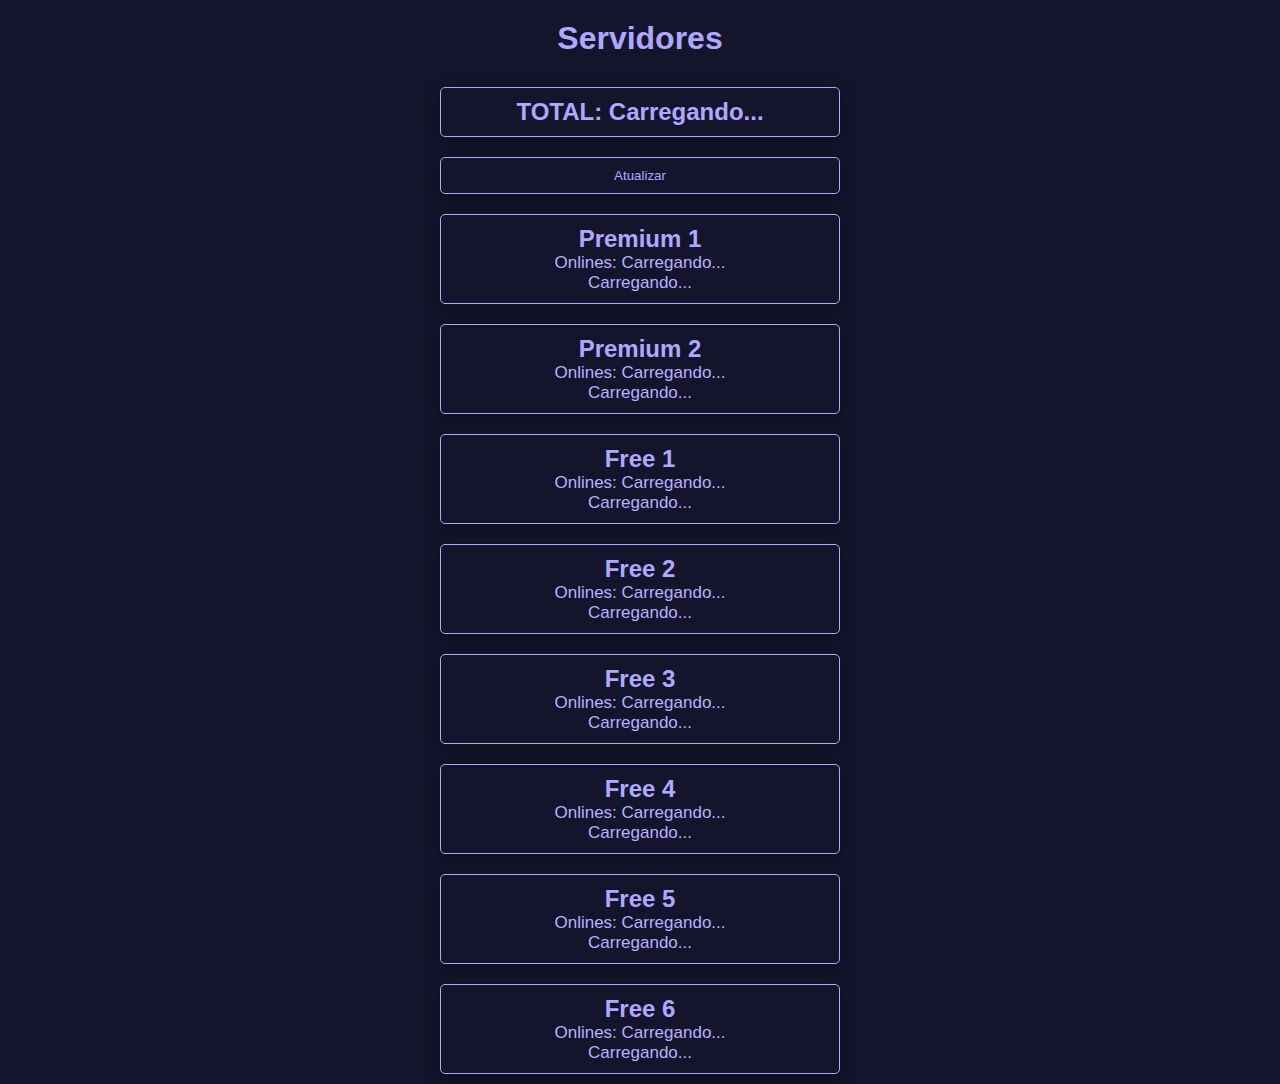
<file: servers/index.html>
<!DOCTYPE html>
<html>

<head>
    <meta name="viewport" content="width=device-width, initial-scale=1" charset="UTF-8">
    <script src="https://code.jquery.com/jquery-3.6.0.min.js"></script>
    <style>
        * {
            margin: 0;
            padding: 0;
            box-sizing: border-box;
            font-family: sans-serif;
        }

        body {

            animation: fade-in 1s ease-in-out;
            display: flex;
            flex-direction: column;
            align-items: center;
            justify-content: center;
            width: 100%;
            height: 100%;

        }

        .background {
            background-color: #14142c;
        }

        .server {
            margin: 10px;
            padding: 10px;
            border: 1px solid #b0a8ffff;
            border-radius: 5px;
            background-color: #14142c;

            animation: fade-in 1s ease-in-out;
            width: 70%;
            max-width: 400px;
            min-width: 250px;
            text-align: center;
            border-radius: 5px;
            box-shadow: rgba(0, 0, 0, 0.35) 0px 5px 15px;
        }

        .button {
            margin: 10px;
            padding: 10px;
            width: 70%;
            max-width: 400px;
            min-width: 250px;
            border: 1px solid #b0a8ffff;
            border-radius: 5px;
            background-color: #14142c;
            text-align: center;
            border-radius: 5px;
            box-shadow: rgba(0, 0, 0, 0.35) 0px 5px 15px;
        }



        h1 {
            color: #b0a8ffff;
            text-align: center;
            padding: 20px;
        }

        h2 {
            color: #b0a8ffff;
        }

        p {
            color: rgb(185, 177, 255);
            font-size: 17px;
        }

        hr {
            border: none;
            border-top: 1px solid #b0a8ffff;
            margin: 7px 0;

        }

        .emoji-green {
            color: green;
        }

        .emoji-red {
            color: red;
        }
    </style>
</head>

<body onload="updateServerStatus()" class="background">
    <h1>Servidores</h1>
    <div class="server">
        <h2>TOTAL: <span id="total-status">Carregando...</span></h2>
    </div>
    <button id="refresh-button" class="button" style="color: #b0a8ffff; margin: 10px;">Atualizar</button>
    <div class="server">
        <h2> Premium 1</h2>
        <p>Onlines: <span id="premium1-status">Carregando...</span></p>
        <p><span id="port-1">Carregando...</span></p>

    </div>
    <div class="server">
        <h2> Premium 2</h2>

        <p>Onlines: <span id="premium2-status">Carregando...</span></p>
        <p><span id="port-2">Carregando...</span></p>

    </div>
    <div class="server">
        <h2> Free 1</h2>

        <p>Onlines: <span id="free1-status">Carregando...</span></p>

        <p><span id="port-3">Carregando...</span></p>
    </div>
    <div class="server">
        <h2> Free 2</h2>

        <p>Onlines: <span id="free2-status">Carregando...</span></p>

        <p><span id="port-4">Carregando...</span></p>
    </div>
    <div class="server">
        <h2> Free 3</h2>

        <p>Onlines: <span id="free3-status">Carregando...</span></p>

        <p><span id="port-5">Carregando...</span></p>
    </div>
    <div class="server">
        <h2> Free 4</h2>

        <p>Onlines: <span id="free4-status">Carregando...</span></p>

        <p><span id="port-6">Carregando...</span></p>
    </div>
    <div class="server">
        <h2> Free 5</h2>

        <p>Onlines: <span id="free5-status">Carregando...</span></p>

        <p><span id="port-7">Carregando...</span></p>
    </div>
    <div class="server">
        <h2> Free 6</h2>

        <p>Onlines: <span id="free6-status">Carregando...</span></p>

        <p><span id="port-8">Carregando...</span></p>
    </div>
</body>
<script>
    async function updateServerStatus() {
        const serverStatusElements = [{
                url: 'http://premium.sshtproject.com:8888/servers/online',
                elementId: 'premium1-status',
            },
            {
                url: 'http://premium2.sshtproject.com:8888/servers/online',
                elementId: 'premium2-status',
            },
            {
                url: 'http://free1.sshtproject.com:8888/servers/online',
                elementId: 'free1-status',
            },
            {
                url: 'http://free2.sshtproject.com:8888/servers/online',
                elementId: 'free2-status',
            },
            {
                url: 'http://free3.sshtproject.com:8888/server/online',
                elementId: 'free3-status',
            },
            {
                url: 'http://free4.sshtproject.com:8888/server/online',
                elementId: 'free4-status',
            },
            {
                url: 'http://free5.sshtproject.com:8888/servers/online',
                elementId: 'free5-status',
            },
            {
                url: 'http://free6.sshtproject.com:8888/servers/online',
                elementId: 'free6-status',
            },
        ];

        let totalOnline = 0;

        // Crie uma lista de promessas para buscar o status de cada servidor
        const serverStatusPromises = serverStatusElements.map(async (server) => {
            try {
                const onlineCount = await fetchServerStatus(server.url, server.elementId);
                totalOnline += onlineCount;
            } catch (error) {
                console.error(`Erro ao buscar dados do servidor (${server.url}):`, error);

                // Caso ocorra um erro, você pode definir um valor padrão ou tratar de outra forma
                document.getElementById(server.elementId).textContent = 'Erro';
            }
        });

        // Aguarde que todas as promessas sejam resolvidas
        await Promise.all(serverStatusPromises);

        document.getElementById('total-status').textContent = `${totalOnline}`;
    }
    


    updateServerStatus();

    async function fetchServerData() {
        try {
            const response = await fetch('https://ports.sshtproject.com/check_port.php');
            if (!response.ok) {
                throw new Error('Erro ao buscar dados da API');
            }
            const data = await response.json();
            return data;
        } catch (error) {
            console.error('Erro ao buscar dados da API:', error);
            return []; // Retorna um array vazio em caso de erro
        }
    }

    // Função para atualizar os elementos das portas com emojis
    async function updatePortStatus() {
        const serverData = await fetchServerData();
        serverData.forEach(server => {
            // Itere pelas portas e atualize o status das portas em uma única linha
            const portStatusText = [];

            // Itere pelas portas (80, 8080, 443, 7300)
            [80, 8080, 443].forEach(port => {
                if (server[`port-${port}`] === 'Online') {
                    portStatusText.push(`${port}: 🟢`);
                } else {
                    portStatusText.push(`${port}: 🔴`);
                }
            });

            const portId = `port-${server.id}`;
            const portElement = document.getElementById(portId);

            if (portElement) {
                portElement.textContent =
                    `Portas: ${portStatusText.join(' - ')}`; // Atualize o conteúdo da porta
            }
        });
    }

    document.addEventListener('DOMContentLoaded', function () {
        updateServerStatus(); // Atualiza os status dos servidores ao carregar a página
        updatePortStatus(); // Atualiza os status das portas ao carregar a página
    });

    function fetchServerStatus(serverUrl, elementId) {
        return new Promise((resolve, reject) => {
            $.get(serverUrl, function (data) {
                document.getElementById(elementId).textContent = `${data}`;
                resolve(parseInt(data));
            });
        });
    }



    // Update the server status when the button is clicked
    document.getElementById("refresh-button").addEventListener("click", function () {
        updateServerStatus();
        updatePortStatus();
    });
</script>

</html>
</file>
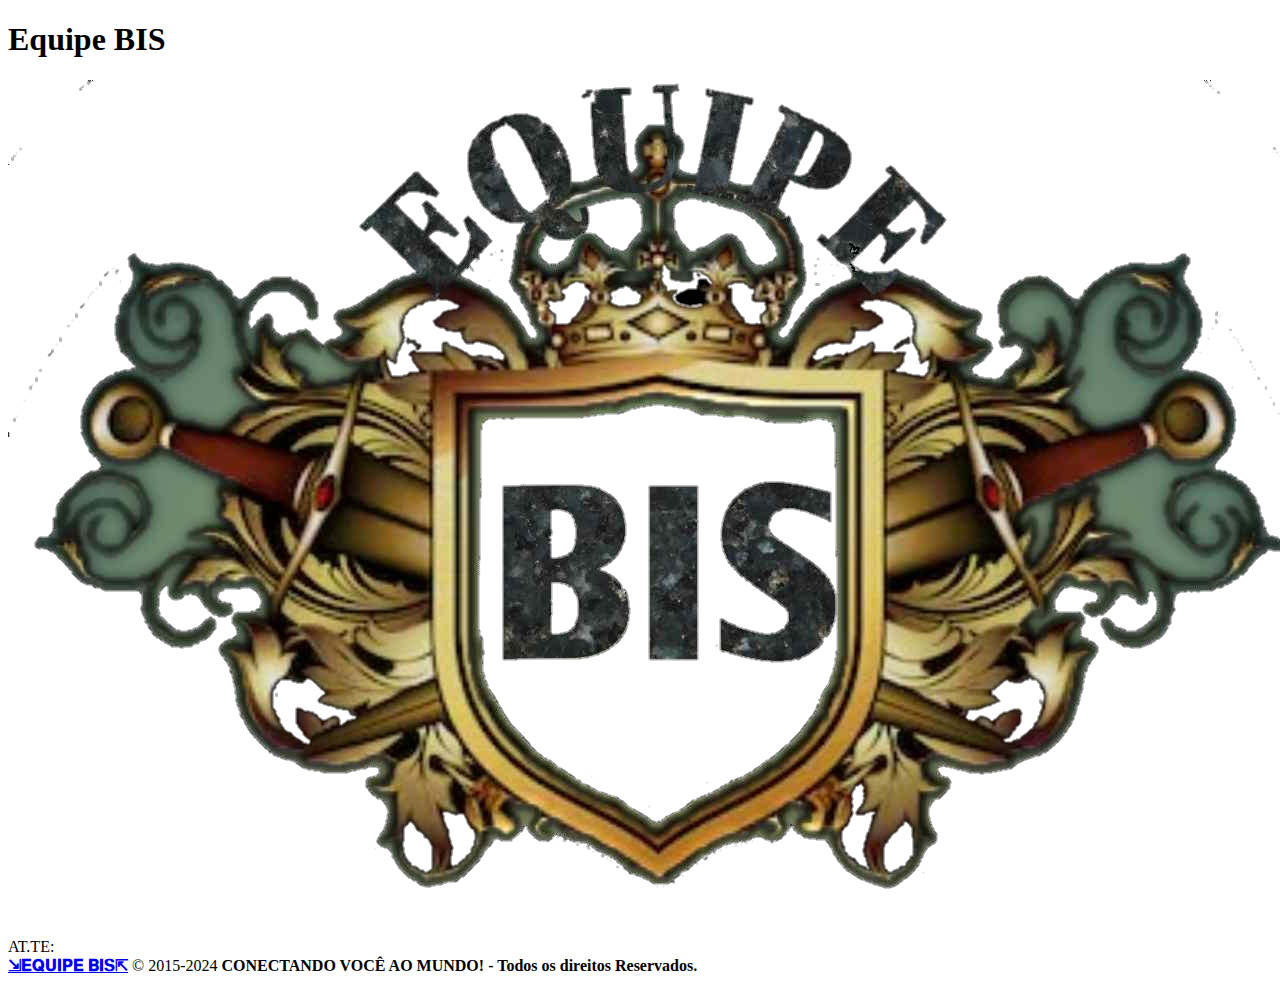
<file: termos/index.html>
<!DOCTYPE html>
<html>

<head>
    <meta charset="UTF-8">
    <meta name="viewport" content="width=device-width, initial-scale=1.0">
    <title>Equipe BIS</title>
</head>

<body>
    <h1>Equipe BIS</h1>
    <img src="../logosite/Logopreto.png" alt="Logo Equipe BIS">
  <footer>
        <p class="footer-text">AT.TE:<br>
   <b><a href="https://telegram.me/equipebis">⇲𝐄𝐐𝐔𝐈𝐏𝐄 𝐁𝐈𝐒⇱</a></b> &copy; 2015-2024 <b>CONECTANDO VOCÊ AO MUNDO! - Todos os direitos Reservados.</b></p>
  </footer>
</body>

</html>
</file>
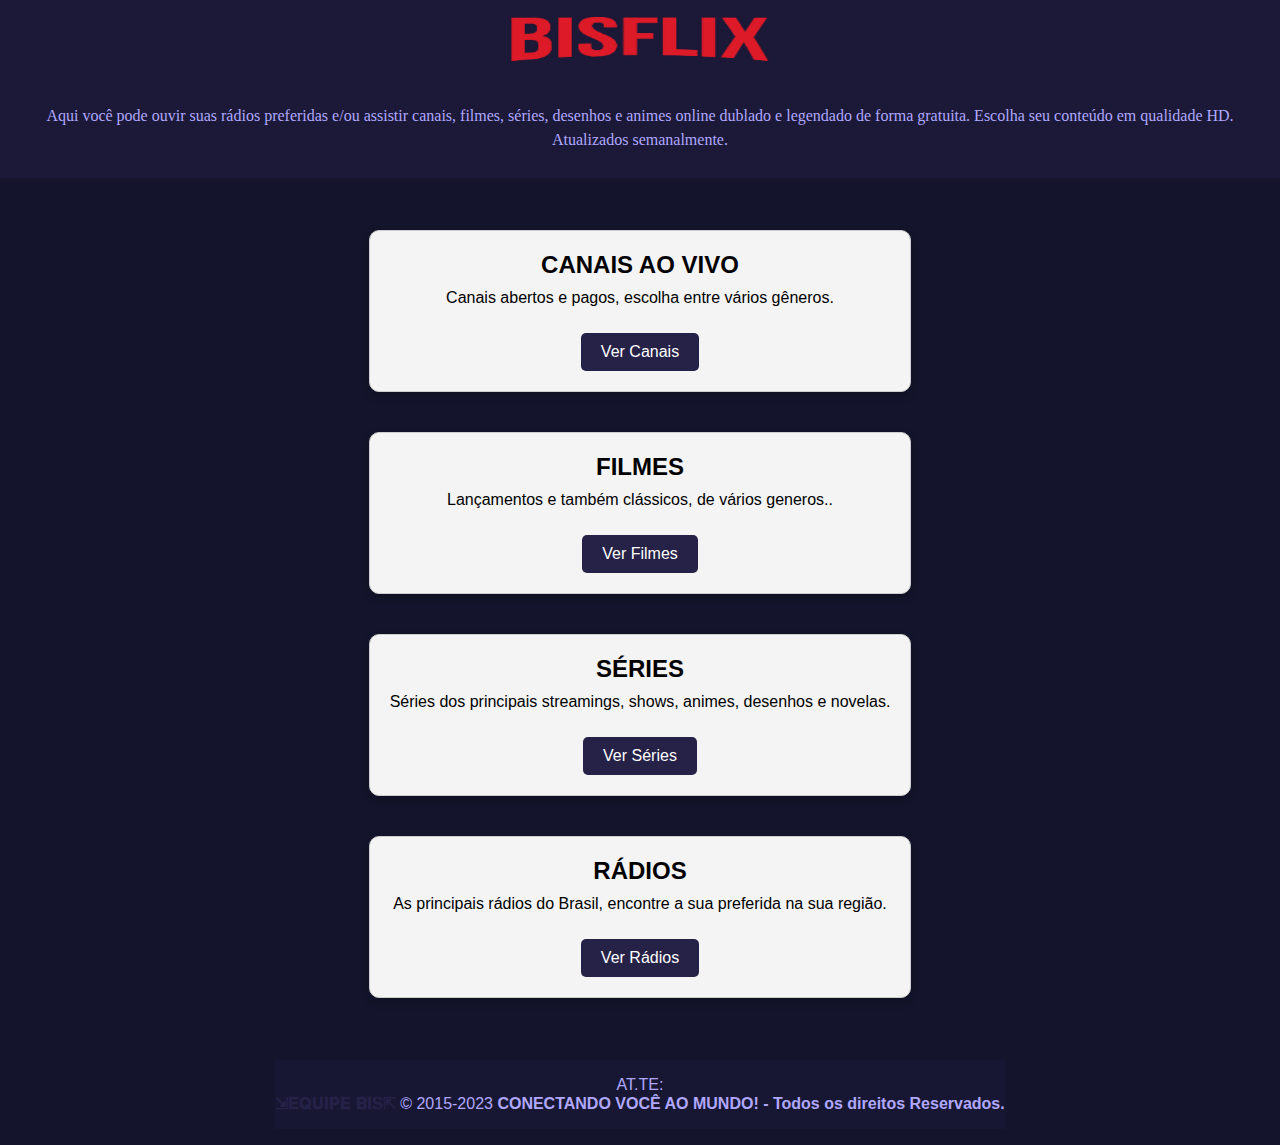
<file: bisflix/areadelazer.html>
<!DOCTYPE html>
<html>

<head>
    <meta charset="UTF-8">
    <meta name="viewport" content="width=device-width, initial-scale=1.0">
    <title>EQUIPE BIS - ÁREA DE LAZER</title>
    <link rel="stylesheet" href="areadelazer.css">
    </head>

<body>
    <header>
        <div class="logo">
            <img src="img/logo_bisflix.png" alt="Logo BISFLIX">
        </div>
        <div class="slogan">
        <p>Aqui você pode ouvir suas rádios preferidas e/ou assistir canais, filmes, séries, desenhos e animes online dublado e legendado de forma gratuita. Escolha seu conteúdo em qualidade HD. Atualizados semanalmente.</p>
    </div>
    </header>
    <main>
    <div class="card" id="canais-card">
        <h2>CANAIS AO VIVO</h2>
        <p>Canais abertos e pagos, escolha entre vários gêneros.</p>
        <button class="open-menu" onclick="toggleMenu('canais-menu')">Ver Canais</button>
        <div class="menu" id="canais-menu">
            <ul>
                <li><a href="https://canaldobis.github.io/sshv12/bisflix/canais/abertos.html">ABERTOS</a></li>
                <li><a href="https://canaldobis.github.io/sshv12/bisflix/canais/documentarios.html">DOCUMENTÁRIOS</a></li>
                <li><a href="https://canaldobis.github.io/sshv12/bisflix/canais/esportes.html">ESPORTES</a></li>
                <li><a href="https://canaldobis.github.io/sshv12/bisflix/canais/filmeseseries.html">FILMES E SÉRIES</a></li>
                <li><a href="https://canaldobis.github.io/sshv12/bisflix/canais/infantil.html">INFANTIL</a></li>
                <li><a href="https://canaldobis.github.io/sshv12/bisflix/canais/religiosos.html">RELIGIOSOS</a></li>
                <li><a href="https://canaldobis.github.io/sshv12/bisflix/canais/variedades.html">VARIEDADES</a></li>
                <li><a href="https://canaldobis.github.io/sshv12/bisflix/canais/series24h.html">SÉRIES 24H</a></li>
                <li><a href="https://canaldobis.github.io/sshv12/bisflix/canais/desenhos24h.html">DESENHOS 24H</a></li>
            </ul>
        </div>
    </div>

    <!-- Repita a estrutura acima para outras categorias -->

        <div class="card" id="filmes-card">
    <h2>FILMES</h2>
    <p>Lançamentos e também clássicos, de vários generos..</p>
    <button class="open-menu" onclick="toggleMenu('filmes-menu')">Ver Filmes</button>
    <div class="menu" id="filmes-menu">
        <ul>
            <li><a href="https://canaldobis.github.io/sshv12/bisflix/filmes/lancamentos2023.html">LANÇAMENTOS 2023</a></li>
            <li><a href="https://canaldobis.github.io/sshv12/bisflix/filmes/comedia.html">COMÉDIA</a></li>
            <li><a href="https://canaldobis.github.io/sshv12/bisflix/canais/acao.html">AÇÃO</a></li>
            <li><a href="https://canaldobis.github.io/sshv12/bisflix/canais/aventura.html">AVENTURA</a></li>
            <li><a href="https://canaldobis.github.io/sshv12/bisflix/canais/drama.html">DRAMA</a></li>
            <li><a href="https://canaldobis.github.io/sshv12/bisflix/canais/romance.html">ROMANCE</a></li>
            <li><a href="https://canaldobis.github.io/sshv12/bisflix/canais/nacionais.html">NACIONAIS</a></li>
            <li><a href="https://canaldobis.github.io/sshv12/bisflix/canais/suspense.html">SUSPENSE</a></li>
            <li><a href="https://canaldobis.github.io/sshv12/bisflix/canais/terror.html">TERROR</a></li>
            <!-- Adicione mais gêneros de filmes -->
        </ul>
    </div>
</div>
        <div class="card" id="series-card">
    <h2>SÉRIES</h2>
    <p>Séries dos principais streamings, shows, animes, desenhos e novelas.</p>
    <button class="open-menu" onclick="toggleMenu('series-menu')">Ver Séries</button>
    <div class="menu" id="series-menu">
        <ul>
            <li><a href="https://canaldobis.github.io/sshv12/bisflix/series/netflix.html">NETFLIX</a></li>
            <li><a href="https://canaldobis.github.io/sshv12/bisflix/series/primevideo.html">PRIME VÍDEO</a></li>
            <li><a href="https://canaldobis.github.io/sshv12/bisflix/series/desenhoanimacao.html">DESENHO/ANIMAÇÃO</a></li>
            <li><a href="https://canaldobis.github.io/sshv12/bisflix/series/disneyplus.html">DISNEY PLUS</a></li>
            <li><a href="https://canaldobis.github.io/sshv12/bisflix/series/novelas.html">NOVELAS</a></li>
            <li><a href="https://canaldobis.github.io/sshv12/bisflix/series/outrasseries.html">OUTRAS SÉRIES</a></li>
            <!-- Adicione mais serviços de streaming ou gêneros -->
        </ul>
    </div>
</div>
        <div class="card" id="radios-card">
    <h2>RÁDIOS</h2>
    <p>As principais rádios  do Brasil,  encontre a sua preferida na sua região.</p>
    <button class="open-menu" onclick="toggleMenu('radios-menu')">Ver Rádios</button>
    <div class="menu" id="radios-menu">
        <ul>
            <li><a href="https://canaldobis.github.io/sshv12/bisflix/radios/sul.html">SUL</a></li>
            <li><a href="https://canaldobis.github.io/sshv12/bisflix/radios/sudeste.html">SUDESTE</a></li>
            <li><a href="https://canaldobis.github.io/sshv12/bisflix/radios/centro-oeste.html">CENTRO-OESTE</a></li>
            <li><a href="https://canaldobis.github.io/sshv12/bisflix/radios/norte.html">NORTE</a></li>
            <li><a href="https://canaldobis.github.io/sshv12/bisflix/radios/nordeste.html">NORDESTE</a></li>
            <!-- Adicione mais regiões brasileiras -->
            <script>
    function toggleMenu(menuId) {
        var menu = document.getElementById(menuId);
        menu.style.display = (menu.style.display === 'block') ? 'none' : 'block';
    }
</script>
        </ul>
    </div>
</div>
    </main>
    <footer>
        <p class="footer-text">AT.TE:<br>
   <b><a href="https://telegram.me/equipebis">⇲𝐄𝐐𝐔𝐈𝐏𝐄 𝐁𝐈𝐒⇱</a></b> &copy; 2015-2023 <b>CONECTANDO VOCÊ AO MUNDO! - Todos os direitos Reservados.</b></p>
    </footer>
</body>
</html>
</file>
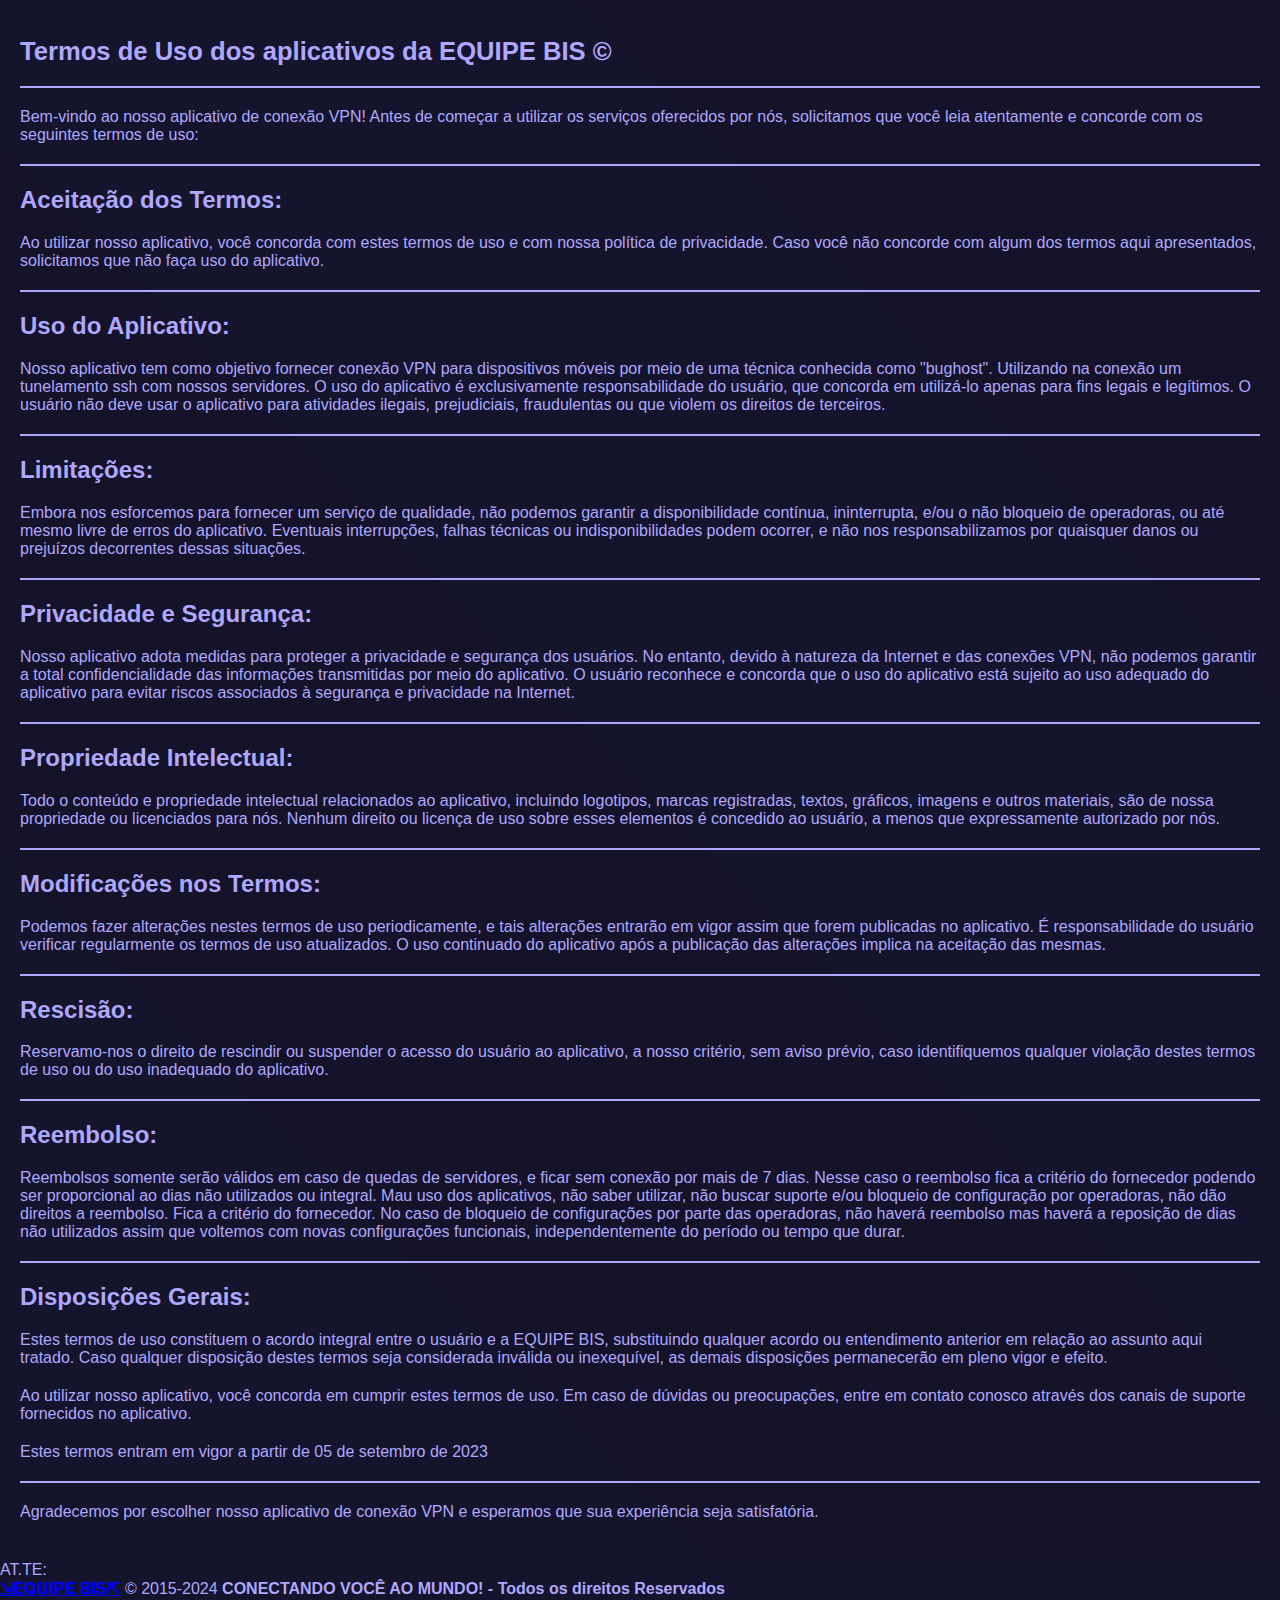
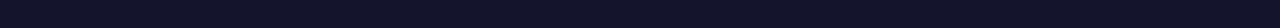
<file: termos/page_termos.html>
<!DOCTYPE html>
<html>

<head>
  <meta charset="UTF-8">
  <meta name="viewport" content="width=device-width, initial-scale=1.0">
  <title>Termos de Uso - EQUIPE BIS &copy;</title>
  <style>
    body {
      font-family: Helvetica, sans-serif;
      margin: 0;
      padding: 0;
      background-color: #14142c;
      color: #b0a8ffff;
    }

    h1 {
      font-size: 1.6rem;
    }

    hr {
      border: none;
      border-top: 2px solid #b0a8ffff;
      margin: 20px 0;
    }

    .container {
      padding: 20px;
      background: linear-gradient(45deg, #14142c, #14142c 25%, #1210246b 25%, #1210246b 50%, #14142c 50%, #14142c 75%, #1210246b 75%, #1210246b),
        #14142c;
    }

    h2 {
      margin-top: 20px;
    }

    p {
      margin-bottom: 20px;
    }
  </style>
</head>

<body>
  <div class="container">
    <h1>Termos de Uso dos aplicativos da EQUIPE BIS &copy;</h1>
    <hr>
    <p>Bem-vindo ao nosso aplicativo de conexão VPN! Antes de começar a utilizar os serviços oferecidos por nós,
      solicitamos que você leia atentamente e concorde com os seguintes termos de uso:</p>
    <hr>
    <h2>Aceitação dos Termos:</h2>
    <p>Ao utilizar nosso aplicativo, você concorda com estes termos de uso e com nossa política de privacidade. Caso você
      não concorde com algum dos termos aqui apresentados, solicitamos que não faça uso do aplicativo.</p>
    <hr>
    <h2>Uso do Aplicativo:</h2>
    <p>Nosso aplicativo tem como objetivo fornecer conexão VPN para dispositivos móveis por meio de uma técnica
      conhecida como "bughost". Utilizando na conexão um tunelamento ssh com nossos servidores. O uso do aplicativo é exclusivamente responsabilidade do usuário, que concorda em
      utilizá-lo apenas para fins legais e legítimos. O usuário não deve usar o aplicativo para atividades ilegais,
      prejudiciais, fraudulentas ou que violem os direitos de terceiros.</p>
    <hr>
    <h2>Limitações:</h2>
    <p>Embora nos esforcemos para fornecer um serviço de qualidade, não podemos garantir a disponibilidade contínua,
      ininterrupta, e/ou o não bloqueio de operadoras, ou até mesmo livre de erros do aplicativo. Eventuais interrupções, falhas técnicas ou indisponibilidades podem
      ocorrer, e não nos responsabilizamos por quaisquer danos ou prejuízos decorrentes dessas situações.</p>
    <hr>
    <h2>Privacidade e Segurança:</h2>
    <p>Nosso aplicativo adota medidas para proteger a privacidade e segurança dos usuários. No entanto, devido à natureza
      da Internet e das conexões VPN, não podemos garantir a total confidencialidade das informações transmitidas por meio
      do aplicativo. O usuário reconhece e concorda que o uso do aplicativo está sujeito ao uso adequado do aplicativo para evitar riscos associados à segurança e
      privacidade na Internet.</p>
    <hr>
    <h2>Propriedade Intelectual:</h2>
    <p>Todo o conteúdo e propriedade intelectual relacionados ao aplicativo, incluindo logotipos, marcas registradas,
      textos, gráficos, imagens e outros materiais, são de nossa propriedade ou licenciados para nós. Nenhum direito ou
      licença de uso sobre esses elementos é concedido ao usuário, a menos que expressamente autorizado por nós.</p>
    <hr>
    <h2>Modificações nos Termos:</h2>
    <p>Podemos fazer alterações nestes termos de uso periodicamente, e tais alterações entrarão em vigor assim que forem
      publicadas no aplicativo. É responsabilidade do usuário verificar regularmente os termos de uso atualizados. O uso
      continuado do aplicativo após a publicação das alterações implica na aceitação das mesmas.</p>
    <hr>
    <h2>Rescisão:</h2>
    <p>Reservamo-nos o direito de rescindir ou suspender o acesso do usuário ao aplicativo, a nosso critério, sem aviso
      prévio, caso identifiquemos qualquer violação destes termos de uso ou do uso inadequado do aplicativo.</p>
    <hr>
   <h2>Reembolso:</h2>
    <p>Reembolsos somente serão válidos em caso de quedas de servidores, e ficar sem conexão por mais de 7 dias. Nesse caso o reembolso fica a critério do fornecedor podendo ser proporcional ao dias não utilizados ou integral.
      Mau uso dos aplicativos, não saber utilizar, não buscar suporte e/ou bloqueio de configuração por operadoras, não dão direitos a reembolso. Fica a critério do fornecedor.
      No caso de bloqueio de configurações por parte das operadoras, não haverá reembolso mas haverá a reposição de dias não utilizados assim que voltemos com novas configurações funcionais, independentemente do período ou tempo que durar.</p>
      <hr>
    <h2>Disposições Gerais:</h2>
    <p>Estes termos de uso constituem o acordo integral entre o usuário e a EQUIPE BIS, substituindo qualquer acordo ou
      entendimento anterior em relação ao assunto aqui tratado. Caso qualquer disposição destes termos seja considerada
      inválida ou inexequível, as demais disposições permanecerão em pleno vigor e efeito.</p>
    <p>Ao utilizar nosso aplicativo, você concorda em cumprir estes termos de uso. Em caso de dúvidas ou preocupações,
      entre em contato conosco através dos canais de suporte fornecidos no aplicativo.</p>
    <p>Estes termos entram em vigor a partir de 05 de setembro de 2023</p>
    <hr>
    <p>Agradecemos por escolher nosso aplicativo de conexão VPN e esperamos que sua experiência seja satisfatória.</p>
  </div>
<footer style="margin-bottom: 30px;">
  AT.TE:<br>
   <b><a href="https://telegram.me/equipebis">⇲𝐄𝐐𝐔𝐈𝐏𝐄 𝐁𝐈𝐒⇱</a></b> &copy; 2015-2024 <b>CONECTANDO VOCÊ AO MUNDO! - Todos os direitos Reservados</b>
</footer>
</body>
  </html>
</file>
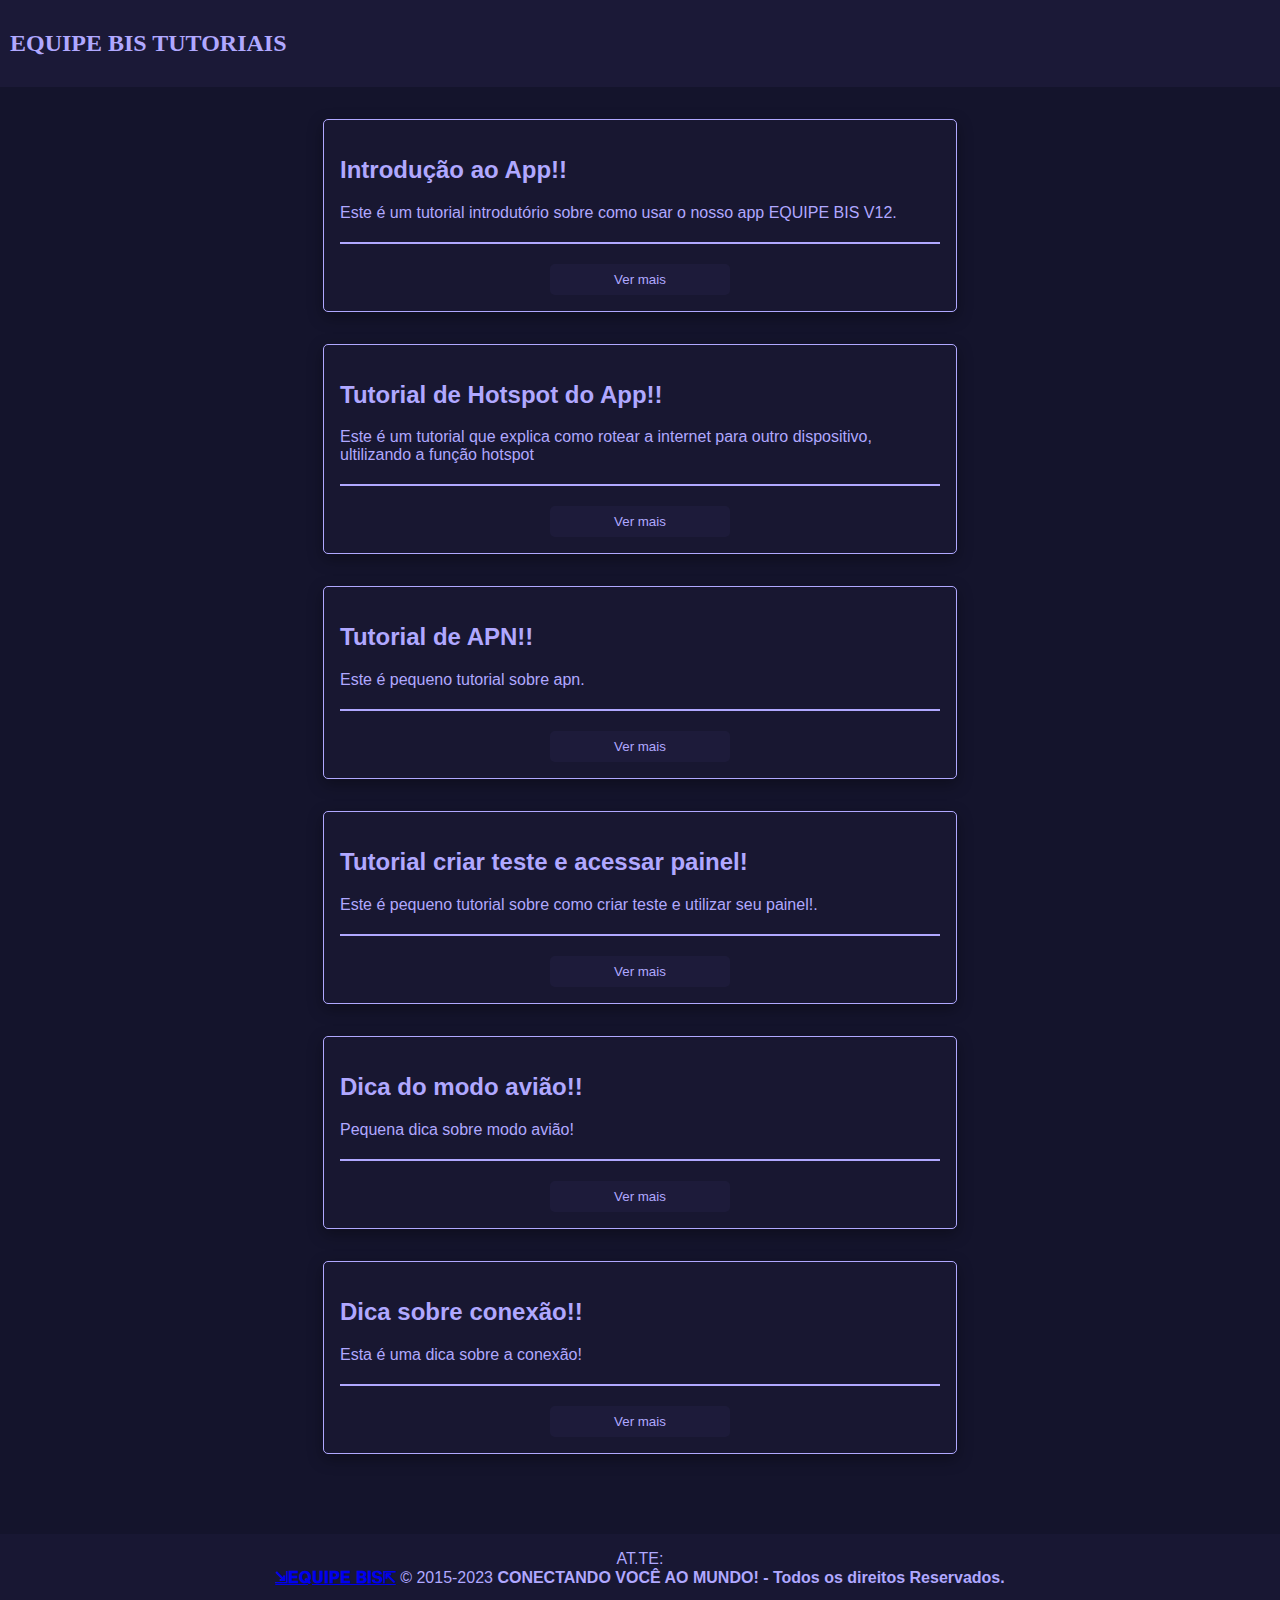
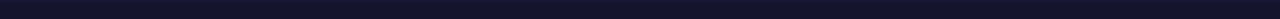
<file: tutoriais/page_tutoriais.html>
<!DOCTYPE html>
<html>

<head>
    <meta charset="UTF-8">
    <meta name="viewport" content="width=device-width, initial-scale=1.0">
    <title>Tutoriais do Meu App</title>
    <link rel="stylesheet" href="styles.css">
</head>

<body>
    <header>
        <div class="logo">
            <h2>EQUIPE BIS TUTORIAIS</h2>
        </div>
    </header>
    <main>
        <section class="tutorial" id="1">
            <h2 class="tutorial-heading">Introdução ao App!!</h2>
            <p class="tutorial-text">Este é um tutorial introdutório sobre como usar o nosso app EQUIPE BIS V12.</p>
            <hr>
            <button class="open-modal">Ver mais</button>
            <div class="modal">
                <div class="modal-content">
                    <hr>
                    <h2>Passo 1:</h2>
                    <p>Primeiro Instale o app, se não te enviaram, faça download no Telegram ou no Link direto!</p>
                    <a class="modal-link" href="https://telegram.me/equipebis"><b>TELEGRAM</b></a>
                    <a class="modal-link" href="http://app.equipebis.shop/V12"><b>LINK DIRETO</b></a>
                    <hr>
                    <div class="iframe-container">
                        <h2>Video Explicativo:</h2>
                        <iframe class="iframe" width="250" height="400" src="https://player.vimeo.com/video/879622595?h=9fb5c399a0"
                            title="Tutorial de Conexão - EQUIPE BIS V12" frameborder="0"
                            allow="accelerometer; autoplay; clipboard-write; encrypted-media; gyroscope; picture-in-picture; web-share"
                            allowfullscreen></iframe>
                    </div>
                    <br> <br>
                    <button class="close-modal">Fechar</button>
                </div>
            </div>
        </section>
        <section class="tutorial" id="2">
            <h2 class="tutorial-heading">Tutorial de Hotspot do App!!</h2>
            <p class="tutorial-text">Este é um tutorial que explica como rotear a internet para outro dispositivo, ultilizando a função hotspot</p>
            <hr>
            <button class="open-modal">Ver mais</button>
            <div class="modal">
                <div class="modal-content">
                    <hr>
                    <h2>1⁰ Passo:</h2>
                    <p>Habilite Roteador do seu dispositivo!</p>
                    <h2>2⁰ Passo:</h2>
                    <p>Habilite o hotspot clickando no botão HOTSPOT da interface do app!!</p>
                    <h2>3⁰ Passo:</h2>
                    <p>Anote o endereço do proxy e da porta para configurar no dispositivo que ira se conectar!
                        <br><br>
                        Normalmente o ip do proxy começara com: 192.168.183.xx:porta
                    </p>
                    <img src="img/proxy_hotspot.jpg" class="img-hotspot">
                    <h2>Passo 4:</h2>
                    <p>
                        No dispositivo que receber a internet roteada, acesse as configurações de rede. Isso pode variar dependendo do sistema
                        operacional que você está usando. Geralmente, você pode encontrar as configurações de rede nas
                        opções de conexão Wi-Fi ou Ethernet. Encontre o dispositivo que está roteando.
                        <br><br>
                        Dentro das configurações de rede, você encontrará a opção para configurar um proxy. As opções
                        específicas podem variar, mas geralmente você terá as seguintes opções:
                        <br><br>
                        Proxy Manual: Aqui você pode inserir o endereço IP do servidor proxy e a porta que ele está
                        usando.
                        <br><br>
                        <div class="iframe-container">
                            <h2>Pequeno Exemplo:</h2>
                            <img src="img/gif_proxy.gif" class="gif-hotspot"></iframe>
                        </div>

                    </p>
                    <hr>
                    <br>
                    <button class="close-modal">Fechar</button>
                </div>
            </div>
        </section>
        <section class="tutorial" id="3">
            <h2 class="tutorial-heading">Tutorial de APN!!</h2>
            <p class="tutorial-text">Este é pequeno tutorial sobre apn.</p>
            <hr>
            <button class="open-modal">Ver mais</button>
            <div class="modal">
                <div class="modal-content">
                    <hr>
                    <div class="iframe-container">
                        <h2>Video Explicativo:</h2>
                        <iframe class="iframe" width="250" height="400" src="https://www.youtube.com/embed/PsdDaeZxrmU"
                            title="Tutorial de APN - EQUIPE BIS" frameborder="0"
                            allow="accelerometer; autoplay; clipboard-write; encrypted-media; gyroscope; picture-in-picture; web-share"
                            allowfullscreen></iframe>
                    </div>
                    <br> <br>
                    <button class="close-modal">Fechar</button>
                </div>
            </div>
        </section>
        <section class="tutorial" id="4">
            <h2 class="tutorial-heading">Tutorial criar teste e acessar painel!</h2>
            <p class="tutorial-text">Este é pequeno tutorial sobre como criar teste e utilizar seu painel!.</p>
            <hr>
            <button class="open-modal">Ver mais</button>
            <div class="modal">
                <div class="modal-content">
                    <hr>
                    <div class="iframe-container">
                        <h2>Video Explicativo:</h2>
                        <iframe class="iframe" width="250" height="400" src="https://player.vimeo.com/video/879629039?h=485491f953"
                            title="Tutorial de User Do Telegram - EQUIPE BIS" frameborder="0"
                            allow="accelerometer; autoplay; clipboard-write; encrypted-media; gyroscope; picture-in-picture; web-share"
                            allowfullscreen></iframe>
                    </div>
                    <br> <br>
                    <button class="close-modal">Fechar</button>
                </div>
            </div>
        </section>
        <section class="tutorial "id="5">
            <h2 class="tutorial-heading">Dica do modo avião!!</h2>
            <p class="tutorial-text">Pequena dica sobre modo avião!</p>
            <hr>
            <button class="open-modal">Ver mais</button>
            <div class="modal">
                <div class="modal-content">
                    <hr>
                    <p>
                        <h1>Usando o Modo Avião para Conectar no App</h1>
    
                        <p>O aplicativo oferece uma maneira eficiente e segura de acessar a internet. No entanto, em certas situações, você pode se deparar com a necessidade de usar o "Modo Avião" em seu dispositivo para estabelecer uma conexão eficaz com o aplicativo. Vamos explorar por que e como o "Modo Avião" pode ajudar a melhorar sua experiência.</p>
                        
                        <h2>O Papel do "Modo Avião" na Troca de IPs Internos</h2>
                        
                        <p>Quando você se conecta à rede móvel de uma operadora, é atribuído um endereço IP interno que identifica seu dispositivo na rede. No entanto, em alguns casos, certos IPs internos podem ser bloqueados para acessar determinados serviços, como aplicativos de VPN. Aqui é onde entra o "Modo Avião".</p>
                        
                        <h2>Como Funciona o "Modo Avião"</h2>
                        
                        <p>O "Modo Avião" é uma configuração em seu dispositivo que desativa todas as conexões de rede, incluindo Wi-Fi, dados móveis e Bluetooth. Embora possa parecer contraditório, ativar o "Modo Avião" temporariamente e depois reativar as conexões pode permitir que seu dispositivo obtenha um novo IP interno da operadora. Isso pode ser útil quando você está tendo dificuldades para se conectar ao aplicativo EQUIPE BIS SSH V12.</p>
                        
                        <h2>Passos para Usar o "Modo Avião" com o App</h2>
                        
                        <ol>
                            <li><strong>Ative o Modo Avião:</strong> Vá até as configurações do seu dispositivo e ative o "Modo Avião". Isso desligará temporariamente todas as conexões de rede.</li>
                            <li><strong>Aguarde Alguns Momentos(normalmente 3 a 5 segundos):</strong> Permaneça no "Modo Avião" por alguns segundos ou minutos para garantir que seu dispositivo tenha tempo para liberar o IP interno anterior.</li>
                            <li><strong>Desative o Modo Avião:</strong> Depois de um tempo, desative o "Modo Avião". Isso permitirá que seu dispositivo se reconecte à rede móvel e obtenha um novo IP interno.</li>
                            <li><strong>Inicie o Aplicativo:</strong> Com um novo IP interno, você deve ser capaz de iniciar o aplicativo EQUIPE BIS SSH V12 e se conectar com mais sucesso.</li>
                        </ol>
                        
                        <p><strong>Importante Considerar:</strong></p>
                        <ul>
                            <li>Nem sempre é necessário usar o "Modo Avião". Tente essa abordagem se você estiver enfrentando problemas persistentes de conexão.</li>
                            <li>Seu dispositivo pode demorar alguns momentos para se reconectar após desativar o "Modo Avião".</li>
                            <li>Certifique-se de verificar as configurações do seu dispositivo e operadora antes de fazer alterações nas conexões de rede.</li>
                        </ul>
                </div>

                </p>
                <hr>
                <br>
                <button class="close-modal">Fechar</button>
            </div>
            </div>
        </section>
        <section class="tutorial" id="6 ">
            <h2 class="tutorial-heading">Dica sobre conexão!!</h2>
            <p class="tutorial-text">Esta é uma dica sobre a conexão!</p>
            <hr>
            <button class="open-modal">Ver mais</button>
            <div class="modal">
                <div class="modal-content">
                    <hr>
                    <div class="iframe-container">
                        <h2>Video Explicativo:</h2>
                        <iframe class="iframe" width="250" height="400" src="https://player.vimeo.com/video/879630327?h=2276e884c9"
                            title="Dica de Conexão - SSH T PROJECT VPN" frameborder="0"
                            allow="accelerometer; autoplay; clipboard-write; encrypted-media; gyroscope; picture-in-picture; web-share"
                            allowfullscreen></iframe>
                    </div>
                    <br> <br>
                    <button class="close-modal">Fechar</button>
                </div>
            </div>
        </section>
    </main>
    <footer>
        <p class="footer-text">AT.TE:<br>
   <b><a href="https://telegram.me/equipebis">⇲𝐄𝐐𝐔𝐈𝐏𝐄 𝐁𝐈𝐒⇱</a></b> &copy; 2015-2023 <b>CONECTANDO VOCÊ AO MUNDO! - Todos os direitos Reservados.</b></p>
    </footer>
</body>
<script src="https://code.jquery.com/jquery-3.6.0.min.js"></script>
<script>
    $(document).ready(function () {
        $('.open-modal').click(function () {
            var modal = $(this).siblings('.modal');
            modal.toggleClass('active');
        });

        $('.close-modal').click(function () {
            var modal = $(this).closest('.modal');
            modal.removeClass('active');
        });
    });
</script>
<script>
    function toggleMenu() {
        var nav = document.querySelector('nav');
        nav.classList.toggle('active');
    }
</script>

</html>
</file>
<file: bisflix/areadelazer.css>
/* styles.css */
body {
    width: 100%;
    height: 100%;
    font-family: Arial, sans-serif;
    margin: 0;
    padding: 0;
    background-color: #14142c;
    display: flex;
    flex-direction: column;
    justify-content: center;
    align-items: center;
}

header {
    background-color: #2521476b;
    color: #b0a8ffff;
    padding: 10px;
    display: flex;
    flex-direction: column;
    align-items: center;
    font-size: 1rem;
    font-family: Roboto;
    width: 100%;
}

.logo img {
    width: 284px;
    height: 60px;
}

.slogan {
    margin-top: 20px;
    color: #b0a8ffff;
    font-size: 18px;
    line-height: 1.5;
    text-align: center;
    max-width: 98%;
}

main {
    flex-direction: column;
    display: flex;
    flex: 1;
    max-width: 100%;
    margin: 0 auto;
    padding: 2rem;
}

.card {
    border: 1px solid #ccc;
    padding: 20px;
    margin: 20px;
    text-align: center;
    background-color: #f4f4f4;
    border-radius: 10px;
    box-shadow: 0px 4px 8px rgba(0, 0, 0, 0.2);
}

h2 {
    font-size: 1.5rem;
    margin: 0;
}

p {
    font-size: 1rem;
    margin-top: 10px;
}

button.open-menu {
    background-color: #252147;
    color: #fff;
    border: none;
    padding: 10px 20px;
    border-radius: 5px;
    cursor: pointer;
    margin-top: 10px;
    font-size: 1rem;
}

.menu {
    display: none;
    background-color: #fff;
    border: 1px solid #ccc;
    padding: 10px;
    margin-top: 10px;
}

ul {
    list-style: none;
    padding: 0;
}

li {
    margin: 5px 0;
}

a {
    text-decoration: none;
    color: #252147;
    font-size: 1rem;
}

a:hover {
    color: #ff5733;
}

.footer-text {
    text-align: center;
    padding: 1rem 0;
    background-color: #201d3d6b;
    color: #b0a8ffff;
}
</file>
<file: tutoriais/styles.css>
/* styles.css */
body {
    width: 100%;
    height: 100%;
    font-family: Arial, sans-serif;
    margin: 0;
    padding: 0;
    background-color: #14142c;
    
    flex-direction: column;
    display: flex;
}

header {
    background-color: #2521476b;
    color: #b0a8ffff;
    padding: 10px;
    display: flex;
    justify-content: space-between;
    align-items: center;
    padding-right: 10px;
    font-size: 1rem;
    font-family: Roboto;
}

  
main {
    flex-direction: column;
    display: flex;
    flex: 1;
    max-width: 100%;
    margin: 0 auto;
    padding: 2rem;
}

.tutorial {
    margin-bottom: 2rem;
    padding: 1rem;
    border: 1px solid #b0a8ffff;
    border-radius: 5px;
    color: #b0a8ffff;
    box-shadow: rgba(0, 0, 0, 0.35) 0px 5px 15px;
    max-width: 600px;
    background-color: #1f1c3a6b;
}

.footer-text {
    text-align: center;
    padding: 1rem 0;
    background-color: #201d3d6b;
    color: #b0a8ffff;
}


.modal {
    display: none;
    padding: 20px;
    border-radius: 5px;
    box-shadow: 0px 4px 8px rgba(0, 0, 0, 0.1);
    transition: opacity 0.9s ease, transform 0.9s ease;
}

.modal.active {
    display: block;
}

.modal-content {
    max-height: 0;
    opacity: 0;
    overflow: hidden;
    transition: max-height 0.9s ease, opacity 0.9s ease;
}

.modal.active .modal-content {
    max-height: 100%;
    opacity: 1;
}

.open-modal,
.close-modal {
    margin:  0 auto;
    display: block;
    background-color: #2521476b;
    color: #b0a8ffff;
    border: none;
    padding: 0.5rem 4rem;
    border-radius: 5px;
    cursor: pointer;
    transition: background-color 0.3s ease, color 0.3s ease;
}

.open-modal:hover,
.close-modal:hover {
    background-color: #b0a8ffff;
    color: #2521476b;
}

.modal-link {
    display: inline-block;
    margin:  0 auto;
    padding: 0.7rem 1rem;
    background-color: #2521476b;
    color: #b0a8ffff;
    text-decoration: none;
    border-radius: 5px;
    transition: background-color 0.3s ease, color 0.3s ease;
    margin-right: 5%
}

hr {
    border: none;
    border-top: 2px solid #b0a8ffff;
    margin: 20px 0;
}

.iframe-container {
    text-align: center;
}

.iframe {
    width: 80%;
    height: 100%;
    height: 450px;
    border: 2px solid #b0a8ffff;
    border-radius: 10px;
    padding-right: 2px;
    
}

.img-hotspot {
    max-width: 100%;
    height: auto;
    width: 90%;
    border: 2px solid #b0a8ffff;
    border-radius: 10px;
}

.gif-hotspot {
    width: 80%;
    height: 90%;
    border: 2px solid #b0a8ffff;
    border-radius: 10px;
    padding-right: 2px;
    
}
</file>
